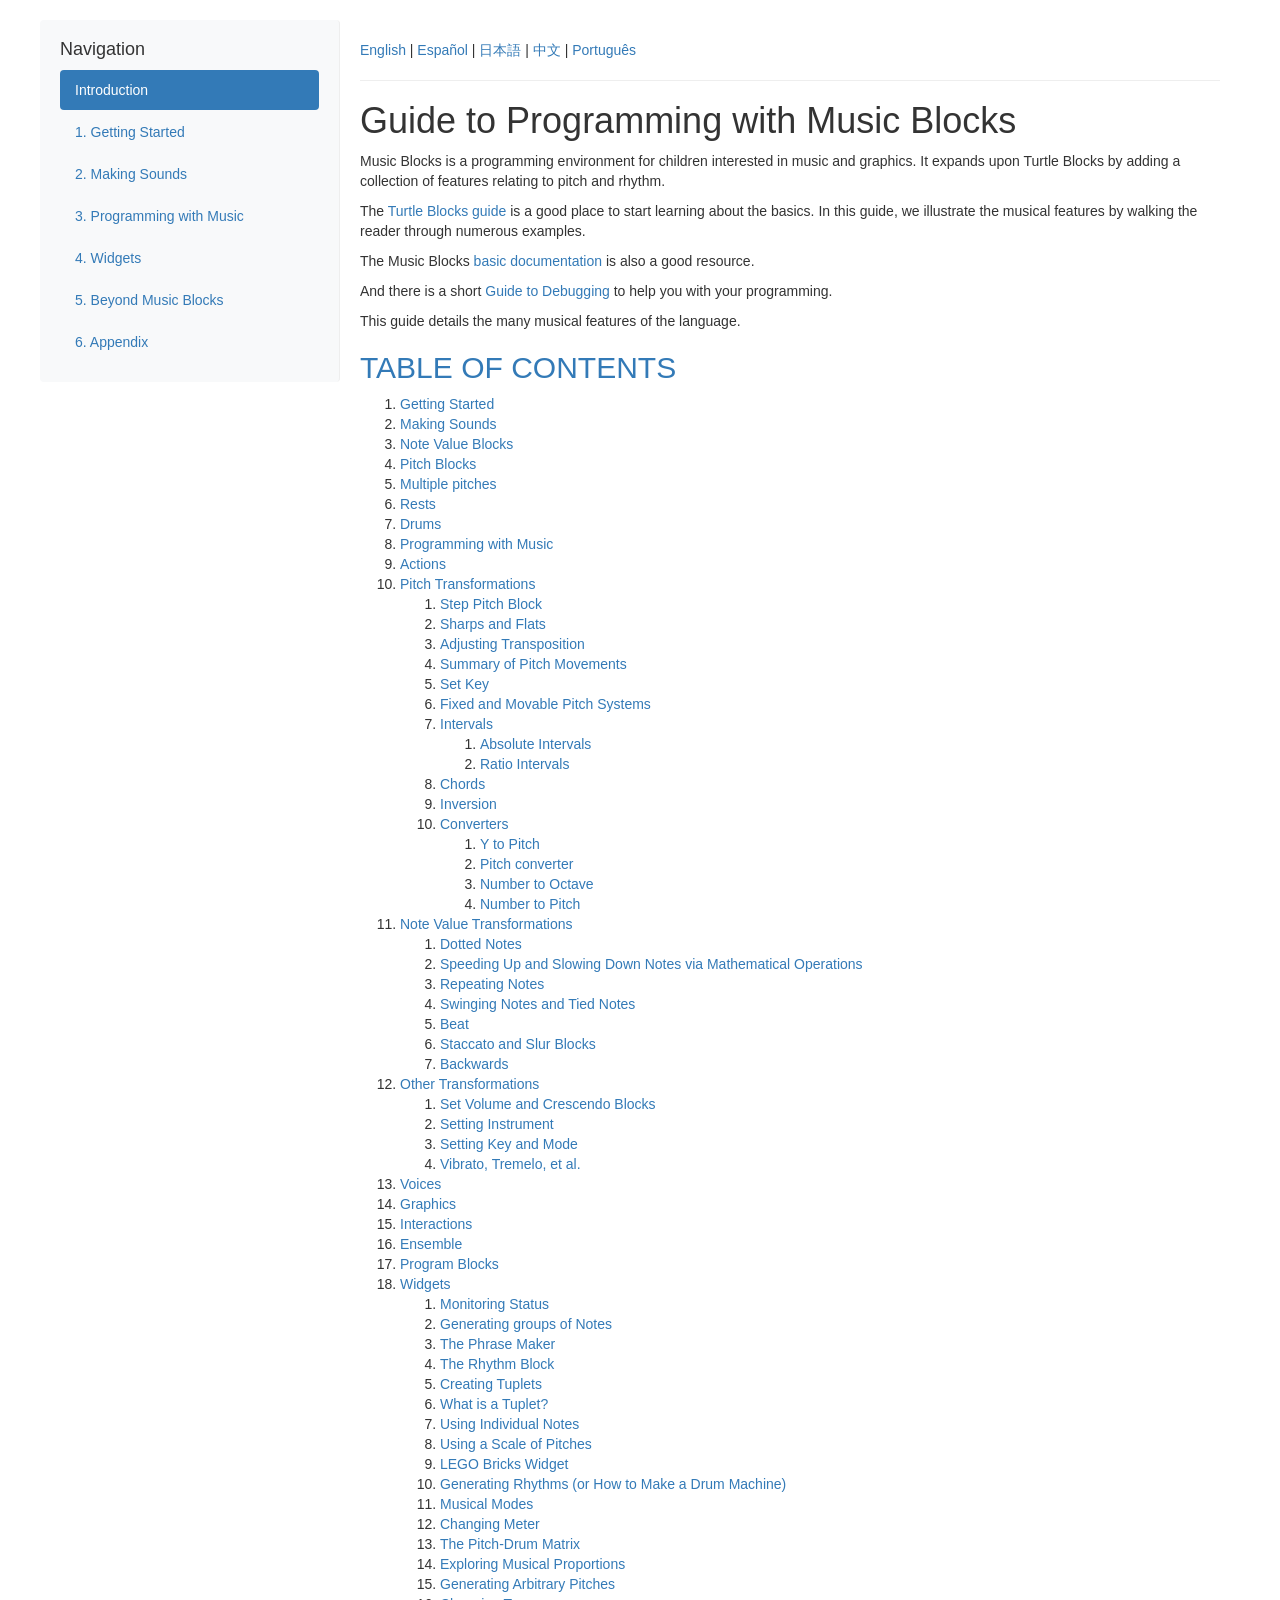
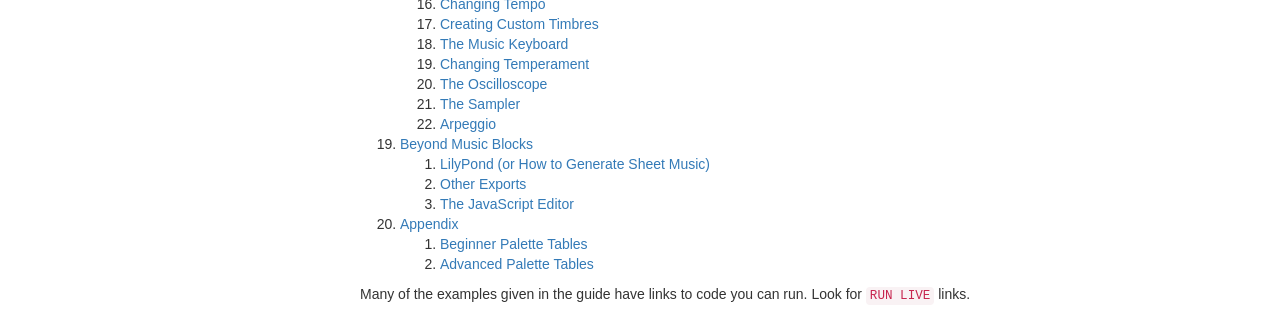
<file: Docs/guide/index.html>
<!DOCTYPE html>
<html lang="en">
<head>
    <meta charset="utf-8" />
    <meta name="viewport" content="width=device-width, initial-scale=1">
    <title>Music Blocks Guide - Introduction</title>
    <link rel="stylesheet" href="https://maxcdn.bootstrapcdn.com/bootstrap/3.3.6/css/bootstrap.min.css" integrity="sha384-1q8mTJOASx8j1Au+a5WDVnPi2lkFfwwEAa8hDDdjZlpLegxhjVME1fgjWPGmkzs7" crossorigin="anonymous"/>
    <style>
        body { padding-top: 20px; }
        .sidebar { background-color: #f8f9fa; padding: 20px; border-radius: 4px; border-right: 1px solid #eee; }
        .content { padding: 20px; }
        img { max-width: 100%; height: auto; display: block; margin: 10px 0; }
        pre { background-color: #f8f8f8; padding: 10px; border: 1px solid #ccc; white-space: pre-wrap; }
        table { border-collapse: collapse; width: 100%; margin-bottom: 20px; }
        th, td { border: 1px solid #ddd; padding: 8px; }
        th { background-color: #f2f2f2; text-align: left; }
    </style>
</head>
<body>
    <div class="container-fluid" style="max-width: 1200px;">
        <div class="row">
            <div class="col-md-3 sidebar">
                <h4 style="margin-top: 0;">Navigation</h4>
                <ul class="nav nav-pills nav-stacked" style="position: sticky; top: 20px;">
<li class="active"><a href="index.html">Introduction</a></li>
<li><a href="01-getting-started.html">1. Getting Started</a></li>
<li><a href="02-making-sounds.html">2. Making Sounds</a></li>
<li><a href="03-programming-with-music.html">3. Programming with Music</a></li>
<li><a href="04-widgets.html">4. Widgets</a></li>
<li><a href="05-beyond-music-blocks.html">5. Beyond Music Blocks</a></li>
<li><a href="06-appendix.html">6. Appendix</a></li>
</ul>
            </div>
            <div class="col-md-9 content">
                <p>
                  <a href="../guide/index.html">English</a> |
                  <a href="../guide-es/index.html">Español</a> |
                  <a href="../guide-ja/index.html">日本語</a> |
                  <a href="../guide-zhCN/index.html">中文</a> |
                  <a href="../guide-pt/index.html">Português</a>
                </p>
                <hr>
                <h1>Guide to Programming with Music Blocks</h1>
<p>Music Blocks is a programming environment for children interested in
music and graphics. It expands upon Turtle Blocks by adding a
collection of features relating to pitch and rhythm.</p>
<p>The <a href="https://github.com/sugarlabs/turtleblocksjs/blob/master/guide/README.md">Turtle Blocks
guide</a>
is a good place to start learning about the basics. In this guide, we
illustrate the musical features by walking the reader through numerous
examples.</p>
<p>The Music Blocks <a href="../documentation/README.md">basic documentation</a> is
also a good resource.</p>
<p>And there is a short <a href="../Debugging.md">Guide to Debugging</a> to help you
with your programming.</p>
<p>This guide details the many musical features of the language.</p>
<h2><a name="TOC">TABLE OF CONTENTS</a></h2>
<ol>
<li><a href="#1-getting-started">Getting Started</a></li>
<li><a href="#2-making-sounds">Making Sounds</a></li>
<li><a href="#21-note-value-blocks">Note Value Blocks</a></li>
<li><a href="#22-pitch-blocks">Pitch Blocks</a></li>
<li><a href="#23-multiple-pitches">Multiple pitches</a></li>
<li><a href="#24-rests">Rests</a></li>
<li><a href="#25-drums">Drums</a></li>
<li><a href="#3-programming-with-music">Programming with Music</a></li>
<li><a href="#31-actions">Actions</a></li>
<li><a href="#32-pitch-transformations">Pitch Transformations</a><ol>
<li><a href="#321-step-pitch-block">Step Pitch Block</a></li>
<li><a href="#322-sharps-and-flats">Sharps and Flats</a></li>
<li><a href="#323-adjusting-transposition">Adjusting Transposition</a></li>
<li><a href="#324-summary-of-pitch-movements">Summary of Pitch Movements</a></li>
<li><a href="#325-set-key">Set Key</a></li>
<li><a href="#326-fixed-and-movable-pitch-systems">Fixed and Movable Pitch Systems</a></li>
<li><a href="#327-intervals">Intervals</a><ol>
<li><a href="#3271-absolute-intervals">Absolute Intervals</a></li>
<li><a href="#3272-ratio-intervals">Ratio Intervals</a></li>
</ol>
</li>
<li><a href="#328-chords">Chords</a></li>
<li><a href="#329-inversion">Inversion</a></li>
<li><a href="#3210-converters">Converters</a><ol>
<li><a href="#32101-y-to-pitch">Y to Pitch</a></li>
<li><a href="#32102-pitch-converter">Pitch converter</a></li>
<li><a href="#32103-number-to-octave">Number to Octave</a></li>
<li><a href="#32104-number-to-pitch">Number to Pitch</a></li>
</ol>
</li>
</ol>
</li>
<li><a href="#33-note-value-transformations">Note Value Transformations</a><ol>
<li><a href="#331-dotted-notes">Dotted Notes</a></li>
<li><a href="#332-speeding-up-and-slowing-down-notes-via-mathematical-operations">Speeding Up and Slowing Down Notes via Mathematical Operations</a></li>
<li><a href="#333-repeating-notes">Repeating Notes</a></li>
<li><a href="#334-swinging-notes-and-tied-notes">Swinging Notes and Tied Notes</a></li>
<li><a href="#335-beat">Beat</a></li>
<li><a href="#336-staccato-and-slur">Staccato and Slur Blocks</a></li>
<li><a href="#337-backwards">Backwards</a></li>
</ol>
</li>
<li><a href="#34-other-transformations">Other Transformations</a><ol>
<li><a href="#341-set-volume-and-crescendo">Set Volume and Crescendo Blocks</a></li>
<li><a href="#342-setting-instrument">Setting Instrument</a></li>
<li><a href="#343-setting-key-and-mode">Setting Key and Mode</a></li>
<li><a href="#344-vibrato-tremelo-et-al">Vibrato, Tremelo, et al.</a></li>
</ol>
</li>
<li><a href="#35-voices">Voices</a></li>
<li><a href="#36-adding-graphics">Graphics</a></li>
<li><a href="#37-interactions">Interactions</a></li>
<li><a href="#38-ensemble">Ensemble</a></li>
<li><a href="#39-program-blocks">Program Blocks</a></li>
<li><a href="#4-widgets">Widgets</a><ol>
<li><a href="#41-monitoring-status">Monitoring Status</a></li>
<li><a href="#42-generating-chunks-of-notes">Generating groups of Notes</a></li>
<li><a href="#421-the-phrase-maker">The Phrase Maker</a></li>
<li><a href="#422-the-rhythm-block">The Rhythm Block</a> </li>
<li><a href="#423-creating-tuplets">Creating Tuplets</a></li>
<li><a href="#424-what-is-a-tuplet">What is a Tuplet?</a></li>
<li><a href="#425-using-individual-notes">Using Individual Notes</a></li>
<li><a href="#426-using-a-scale-of-pitches">Using a Scale of Pitches</a></li>
<li><a href="#427-lego-bricks-widget">LEGO Bricks Widget</a></li>
<li><a href="#43-generating-rhythms">Generating Rhythms (or How to Make a Drum Machine)</a></li>
<li><a href="#44-musical-modes">Musical Modes</a></li>
<li><a href="#45-meters">Changing Meter</a></li>
<li><a href="#46-the-pitch-drum-matrix">The Pitch-Drum Matrix</a></li>
<li><a href="#47-exploring-musical-proportions">Exploring Musical Proportions</a></li>
<li><a href="#48-generating-arbitrary-pitches">Generating Arbitrary Pitches</a></li>
<li><a href="#49-changing-tempo">Changing Tempo</a></li>
<li><a href="#410-custom-timbres">Creating Custom Timbres</a></li>
<li><a href="#411-the-music-keyboard">The Music Keyboard</a></li>
<li><a href="#412-changing-temperament">Changing Temperament</a></li>
<li><a href="#413-the-oscilloscope">The Oscilloscope</a></li>
<li><a href="#414-the-sampler">The Sampler</a></li>
<li><a href="#415-arpeggio">Arpeggio</a></li>
</ol>
</li>
<li><a href="#5-beyond-music-blocks">Beyond Music Blocks</a><ol>
<li><a href="#51-lilypond">LilyPond (or How to Generate Sheet Music)</a></li>
<li><a href="#52-other-exports">Other Exports</a></li>
<li><a href="#53-the-javascript-editor">The JavaScript Editor</a></li>
</ol>
</li>
<li><a href="#6-appendix">Appendix</a><ol>
<li><a href="#61-beginner-palettes">Beginner Palette Tables</a></li>
<li><a href="#62-advanced-palettes">Advanced Palette Tables</a></li>
</ol>
</li>
</ol>
<p>Many of the examples given in the guide have links to code you can
run. Look for <code>RUN LIVE</code> links.</p>
            </div>
        </div>
    </div>
</body>
</html>
</file>
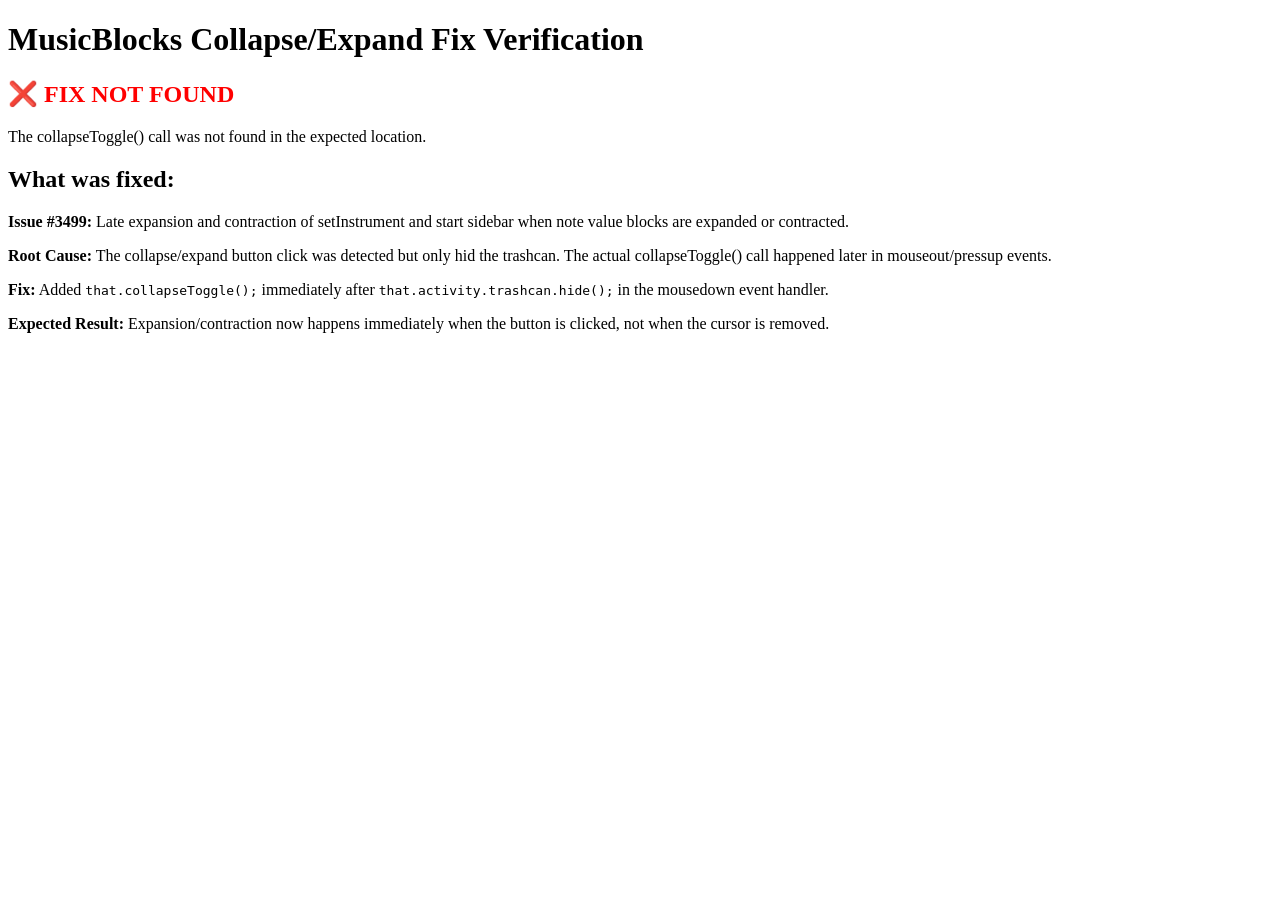
<file: test_fix.html>
<!DOCTYPE html>
<html>
<head>
    <title>Test Collapse/Expand Fix</title>
    <script>
        // Test to verify the fix is in place
        function testFix() {
            // Read the block.js file and check if the fix is present
            fetch('js/block.js')
                .then(response => response.text())
                .then(text => {
                    // Look for the specific line that contains the fix
                    const lines = text.split('\n');
                    let fixFound = false;
                    
                    for (let i = 0; i < lines.length; i++) {
                        if (lines[i].includes('that.collapseToggle();') && 
                            lines[i-1] && lines[i-1].includes('that.activity.trashcan.hide();')) {
                            fixFound = true;
                            console.log('✅ Fix found at line', i + 1);
                            console.log('Line', i, ':', lines[i-1]);
                            console.log('Line', i + 1, ':', lines[i]);
                            break;
                        }
                    }
                    
                    if (fixFound) {
                        document.getElementById('result').innerHTML = 
                            '<h2 style="color: green;">✅ FIX CONFIRMED</h2><p>The collapseToggle() call is now present immediately after trashcan.hide() in the mousedown event handler.</p><p>This should fix the late expansion/contraction issue described in #3499.</p>';
                    } else {
                        document.getElementById('result').innerHTML = 
                            '<h2 style="color: red;">❌ FIX NOT FOUND</h2><p>The collapseToggle() call was not found in the expected location.</p>';
                    }
                })
                .catch(error => {
                    console.error('Error:', error);
                    document.getElementById('result').innerHTML = 
                        '<h2 style="color: orange;">⚠️ ERROR</h2><p>Could not verify the fix: ' + error.message + '</p>';
                });
        }
    </script>
</head>
<body onload="testFix()">
    <h1>MusicBlocks Collapse/Expand Fix Verification</h1>
    <div id="result">Loading...</div>
    
    <h2>What was fixed:</h2>
    <p><strong>Issue #3499:</strong> Late expansion and contraction of setInstrument and start sidebar when note value blocks are expanded or contracted.</p>
    
    <p><strong>Root Cause:</strong> The collapse/expand button click was detected but only hid the trashcan. The actual collapseToggle() call happened later in mouseout/pressup events.</p>
    
    <p><strong>Fix:</strong> Added <code>that.collapseToggle();</code> immediately after <code>that.activity.trashcan.hide();</code> in the mousedown event handler.</p>
    
    <p><strong>Expected Result:</strong> Expansion/contraction now happens immediately when the button is clicked, not when the cursor is removed.</p>
</body>
</html>
</file>
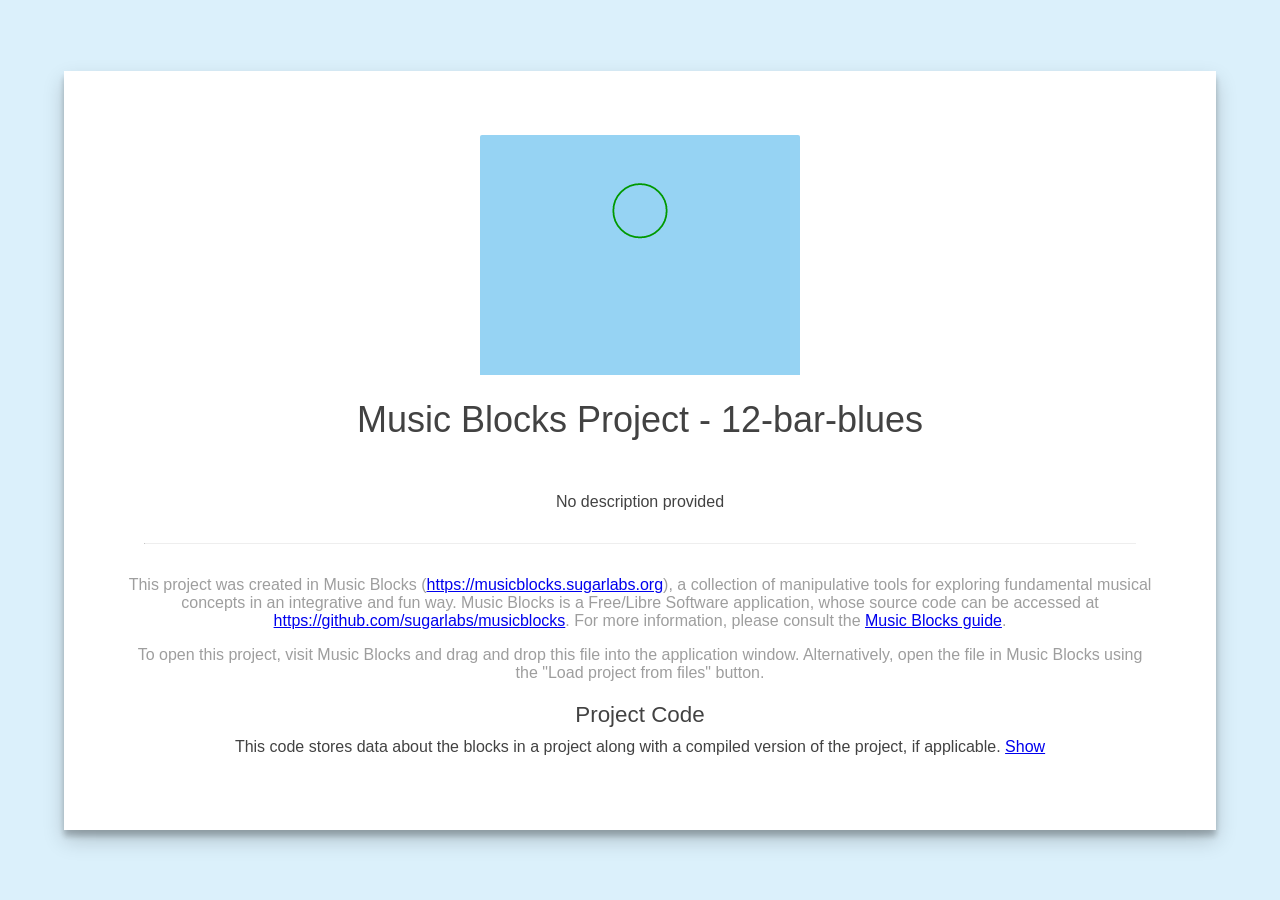
<file: examples/12-bar-blues.html>
<!DOCTYPE html><html lang="en"><head> <meta charset="utf-8"> <meta http-equiv="X-UA-Compatible" content="IE=edge"> <meta name="description" content="No description provided"> <meta name="viewport" content="width=device-width, initial-scale=1.0, minimum-scale=1.0"> <title>12-bar-blues</title> <meta property="og:site_name" content="Music Blocks"/> <meta property="og:type" content="website"/> <meta property="og:title" content="Music Blocks Project- 12-bar-blues"/> <meta property="og:description" content="No description provided"/> <style>body{background-color: #dbf0fb;}#main{background-color: white; padding: 5%; position: fixed; width: 80vw; height: max-content; margin: auto; top: 0; left: 0; bottom: 0; right: 0; display: flex; flex-direction: column; justify-content: center; text-align: center; color: #424242; box-shadow: 0 10px 20px rgba(0,0,0,0.19), 0 6px 6px rgba(0,0,0,0.23); font-family: "Roboto", "Helvetica","Arial",sans-serif;}h3{font-weight: 400; font-size: 36px; margin-top: 10px;}hr{border-top: 0px solid #ccc; margin: 1em;}.btn{border: solid; border-color: #96D3F3; padding: 5px 10px; line-height: 50px; color: #0a3e58;}.btn:hover{transition: 0.4s; -webkit-transition: 0.3s; -moz-transition: 0.3s; background-color: #96D3F3;}.code{word-break: break-all; height: 15vh; background: #f6f8fa; color: #494949; text-align: justify; margin-right: 10vw; margin-left: 10vw; padding: 16px; overflow: auto; line-height: 1.45; background-color: #f6f8fa; border-radius: 3px; font-family: "SFMono-Regular",Consolas,"Liberation Mono",Menlo,Courier,monospace;}.image{border-radius: 2px 2px 0 0; position: relative; background-color: #96D3F3;}.image-div{margin-bottom: 10px;}.moreinfo-div{margin-top: 20px;}h4{font-weight: 500; font-size: 1.4em; margin-top: 10px; margin-bottom: 10px;}.tbcode{margin-bottom: 10px;}</style></head><body> <div id="main"> <div class="image-div"><img class="image" id="project-image" src="[data-uri]"></div><h3 id="title">Music Blocks Project - 12-bar-blues</h3> <p>No description provided</p><hr> <div> <div style="color: #9E9E9E"><p>This project was created in Music Blocks (<a href="https://musicblocks.sugarlabs.org" target="_blank" rel="noopener noreferrer">https://musicblocks.sugarlabs.org</a>), a collection of manipulative tools for exploring fundamental musical concepts in an integrative and fun way. Music Blocks is a Free/Libre Software application, whose source code can be accessed at <a href="https://github.com/sugarlabs/musicblocks" target="_blank" rel="noopener noreferrer">https://github.com/sugarlabs/musicblocks</a>. For more information, please consult the <a href="https://github.com/sugarlabs/musicblocks/tree/master/guide/README.md" target="_blank" rel="noopener noreferrer">Music Blocks guide</a>.</p><p>To open this project, visit Music Blocks and drag and drop this file into the application window. Alternatively, open the file in Music Blocks using the "Load project from files" button.</p></div><div class="moreinfo-div"> <div class="tbcode"><h4>Project Code</h4>This code stores data about the blocks in a project along with a compiled version of the project, if applicable.   <a href="javascript:toggle();" id="showhide">Show</a></div> <div class="code">[[0,["start",{"collapsed":false,"xcor":-100.00000000000001,"ycor":-2.4492935982947064e-14,"heading":0,"color":40,"shade":50,"pensize":5,"grey":100}],160,80,[null,391,null]],[1,["action",{"collapsed":false}],880,80,[null,2,351,null]],[2,["text",{"value":"Bass Line"}],974.5,89,[1]],[3,["newnote",{}],907,246.5,[63,200,199,198]],[4,["number",{"value":4}],1088.72119140625,278,[200]],[5,["pitch",{}],920.5,309.5,[199,6,7,null]],[6,["solfege",{"value":"re"}],994,309.5,[5]],[7,["number",{"value":3}],994,341,[5]],[8,["newnote",{}],907,404,[198,204,203,202]],[9,["number",{"value":4}],1088.72119140625,435.5,[204]],[10,["pitch",{}],920.5,467,[203,11,12,null]],[11,["solfege",{"value":"re"}],994,467,[10]],[12,["number",{"value":3}],994,498.5,[10]],[13,["newnote",{}],907,561.5,[202,208,207,206]],[14,["number",{"value":4}],1088.72119140625,593,[208]],[15,["pitch",{}],920.5,624.5,[207,16,17,null]],[16,["solfege",{"value":"re"}],994,624.5,[15]],[17,["number",{"value":3}],994,656,[15]],[18,["newnote",{}],907,719,[206,212,211,210]],[19,["number",{"value":4}],1088.72119140625,750.5,[212]],[20,["pitch",{}],920.5,782,[211,21,22,null]],[21,["solfege",{"value":"re"}],994,782,[20]],[22,["number",{"value":3}],994,813.5,[20]],[23,["newnote",{}],907,876.5,[210,216,215,214]],[24,["number",{"value":4}],1088.72119140625,908,[216]],[25,["pitch",{}],920.5,939.5,[215,26,27,null]],[26,["solfege",{"value":"sol"}],994,939.5,[25]],[27,["number",{"value":3}],994,971,[25]],[28,["newnote",{}],907,1034,[214,220,219,218]],[29,["number",{"value":4}],1088.72119140625,1065.5,[220]],[30,["pitch",{}],920.5,1097,[219,31,32,null]],[31,["solfege",{"value":"sol"}],994,1097,[30]],[32,["number",{"value":3}],994,1128.5,[30]],[33,["newnote",{}],907,1191.5,[218,224,223,222]],[34,["number",{"value":4}],1088.72119140625,1223,[224]],[35,["pitch",{}],920.5,1254.5,[223,36,37,null]],[36,["solfege",{"value":"re"}],994,1254.5,[35]],[37,["number",{"value":3}],994,1286,[35]],[38,["newnote",{}],907,1349,[222,228,227,226]],[39,["number",{"value":4}],1088.72119140625,1380.5,[228]],[40,["pitch",{}],920.5,1412,[227,41,42,null]],[41,["solfege",{"value":"re"}],994,1412,[40]],[42,["number",{"value":3}],994,1443.5,[40]],[43,["newnote",{}],907,1506.5,[226,232,231,230]],[44,["number",{"value":4}],1088.72119140625,1538,[232]],[45,["pitch",{}],920.5,1569.5,[231,46,47,null]],[46,["solfege",{"value":"la"}],994,1569.5,[45]],[47,["number",{"value":3}],994,1601,[45]],[48,["newnote",{}],907,1664,[230,236,235,234]],[49,["number",{"value":4}],1088.72119140625,1695.5,[236]],[50,["pitch",{}],920.5,1727,[235,51,52,null]],[51,["solfege",{"value":"sol"}],994,1727,[50]],[52,["number",{"value":3}],994,1758.5,[50]],[53,["newnote",{}],907,1821.5,[234,240,239,238]],[54,["number",{"value":4}],1088.72119140625,1853,[240]],[55,["pitch",{}],920.5,1884.5,[239,56,57,345]],[56,["solfege",{"value":"re"}],994,1884.5,[55]],[57,["number",{"value":3}],994,1916,[55]],[58,["newnote",{}],907,2042,[238,244,243,242]],[59,["number",{"value":4}],1088.72119140625,2073.5,[244]],[60,["pitch",{}],920.5,2105,[243,61,62,348]],[61,["solfege",{"value":"re"}],994,2105,[60]],[62,["number",{"value":3}],994,2136.5,[60]],[63,["duplicatenotes",{}],893.5,215,[366,64,3,246]],[64,["number",{"value":4}],980.5439453125,215,[63]],[65,["nameddo",{"value":"Bass Line"}],187,278,[354,null]],[66,["action",{"collapsed":false}],240,160,[null,67,352,null]],[67,["text",{"value":"GTL-3rd"}],334.5,169,[66]],[68,["newnote",{}],267,232,[128,249,248,247]],[69,["number",{"value":4}],448.72119140625,263.5,[249]],[70,["pitch",{}],280.5,295,[248,71,72,null]],[71,["solfege",{"value":"fa♯"}],354,295,[70]],[72,["number",{"value":4}],354,326.5,[70]],[73,["newnote",{}],267,389.5,[247,253,252,251]],[74,["number",{"value":4}],448.72119140625,421,[253]],[75,["pitch",{}],280.5,452.5,[252,76,77,null]],[76,["solfege",{"value":"fa♯"}],354,452.5,[75]],[77,["number",{"value":4}],354,484,[75]],[78,["newnote",{}],267,547,[251,257,256,255]],[79,["number",{"value":4}],448.72119140625,578.5,[257]],[80,["pitch",{}],280.5,610,[256,81,82,null]],[81,["solfege",{"value":"fa♯"}],354,610,[80]],[82,["number",{"value":4}],354,641.5,[80]],[83,["newnote",{}],267,704.5,[255,261,260,259]],[84,["number",{"value":4}],448.72119140625,736,[261]],[85,["pitch",{}],280.5,767.5,[260,86,87,null]],[86,["solfege",{"value":"fa♯"}],354,767.5,[85]],[87,["number",{"value":4}],354,799,[85]],[88,["newnote",{}],267,862,[259,265,264,263]],[89,["number",{"value":4}],448.72119140625,893.5,[265]],[90,["pitch",{}],280.5,925,[264,91,92,null]],[91,["solfege",{"value":"fa"}],354,925,[90]],[92,["number",{"value":4}],354,956.5,[90]],[93,["newnote",{}],267,1019.5,[263,269,268,267]],[94,["number",{"value":4}],448.72119140625,1051,[269]],[95,["pitch",{}],280.5,1082.5,[268,96,97,null]],[96,["solfege",{"value":"fa"}],354,1082.5,[95]],[97,["number",{"value":4}],354,1114,[95]],[98,["newnote",{}],267,1177,[267,273,272,271]],[99,["number",{"value":4}],448.72119140625,1208.5,[273]],[100,["pitch",{}],280.5,1240,[272,101,102,null]],[101,["solfege",{"value":"fa♯"}],354,1240,[100]],[102,["number",{"value":4}],354,1271.5,[100]],[103,["newnote",{}],267,1334.5,[271,277,276,275]],[104,["number",{"value":4}],448.72119140625,1366,[277]],[105,["pitch",{}],280.5,1397.5,[276,106,107,null]],[106,["solfege",{"value":"fa♯"}],354,1397.5,[105]],[107,["number",{"value":4}],354,1429,[105]],[108,["newnote",{}],267,1492,[275,281,280,279]],[109,["number",{"value":4}],448.72119140625,1523.5,[281]],[110,["pitch",{}],280.5,1555,[280,111,112,null]],[111,["solfege",{"value":"sol"}],354,1555,[110]],[112,["number",{"value":4}],354,1586.5,[110]],[113,["newnote",{}],267,1649.5,[279,285,284,283]],[114,["number",{"value":4}],448.72119140625,1681,[285]],[115,["pitch",{}],280.5,1712.5,[284,116,117,null]],[116,["solfege",{"value":"fa"}],354,1712.5,[115]],[117,["number",{"value":4}],354,1744,[115]],[118,["newnote",{}],267,1807,[283,289,288,287]],[119,["number",{"value":4}],448.72119140625,1838.5,[289]],[120,["pitch",{}],280.5,1870,[288,121,122,null]],[121,["solfege",{"value":"fa♯"}],354,1870,[120]],[122,["number",{"value":4}],354,1901.5,[120]],[123,["newnote",{}],267,1964.5,[287,293,292,291]],[124,["number",{"value":4}],448.72119140625,1996,[293]],[125,["pitch",{}],280.5,2027.5,[292,126,127,null]],[126,["solfege",{"value":"fa♯"}],354,2027.5,[125]],[127,["number",{"value":4}],354,2059,[125]],[128,["duplicatenotes",{}],253.5,200.5,[352,129,68,295]],[129,["number",{"value":4}],340.5439453125,200.5,[128]],[130,["action",{"collapsed":false}],480,160,[null,131,353,null]],[131,["text",{"value":"GTL-7th"}],574.5,169,[130]],[132,["newnote",{}],507,232,[192,298,297,296]],[133,["number",{"value":4}],688.72119140625,263.5,[298]],[134,["pitch",{}],520.5,295,[297,135,136,null]],[135,["solfege",{"value":"do"}],594,295,[134]],[136,["number",{"value":5}],594,326.5,[134]],[137,["newnote",{}],507,389.5,[296,302,301,300]],[138,["number",{"value":4}],688.72119140625,421,[302]],[139,["pitch",{}],520.5,452.5,[301,140,141,null]],[140,["solfege",{"value":"do"}],594,452.5,[139]],[141,["number",{"value":5}],594,484,[139]],[142,["newnote",{}],507,547,[300,306,305,304]],[143,["number",{"value":4}],688.72119140625,578.5,[306]],[144,["pitch",{}],520.5,610,[305,145,146,null]],[145,["solfege",{"value":"do"}],594,610,[144]],[146,["number",{"value":5}],594,641.5,[144]],[147,["newnote",{}],507,704.5,[304,310,309,308]],[148,["number",{"value":4}],688.72119140625,736,[310]],[149,["pitch",{}],520.5,767.5,[309,150,151,null]],[150,["solfege",{"value":"do"}],594,767.5,[149]],[151,["number",{"value":5}],594,799,[149]],[152,["newnote",{}],507,862,[308,314,313,312]],[153,["number",{"value":4}],688.72119140625,893.5,[314]],[154,["pitch",{}],520.5,925,[313,155,156,null]],[155,["solfege",{"value":"ti"}],594,925,[154]],[156,["number",{"value":4}],594,956.5,[154]],[157,["newnote",{}],507,1019.5,[312,318,317,316]],[158,["number",{"value":4}],688.72119140625,1051,[318]],[159,["pitch",{}],520.5,1082.5,[317,160,161,null]],[160,["solfege",{"value":"ti"}],594,1082.5,[159]],[161,["number",{"value":4}],594,1114,[159]],[162,["newnote",{}],507,1177,[316,322,321,320]],[163,["number",{"value":4}],688.72119140625,1208.5,[322]],[164,["pitch",{}],520.5,1240,[321,165,166,null]],[165,["solfege",{"value":"do"}],594,1240,[164]],[166,["number",{"value":5}],594,1271.5,[164]],[167,["newnote",{}],507,1334.5,[320,326,325,324]],[168,["number",{"value":4}],688.72119140625,1366,[326]],[169,["pitch",{}],520.5,1397.5,[325,170,171,null]],[170,["solfege",{"value":"do"}],594,1397.5,[169]],[171,["number",{"value":5}],594,1429,[169]],[172,["newnote",{}],507,1492,[324,330,329,328]],[173,["number",{"value":4}],688.72119140625,1523.5,[330]],[174,["pitch",{}],520.5,1555,[329,175,176,null]],[175,["solfege",{"value":"do♯"}],594,1555,[174]],[176,["number",{"value":5}],594,1586.5,[174]],[177,["newnote",{}],507,1649.5,[328,334,333,332]],[178,["number",{"value":4}],688.72119140625,1681,[334]],[179,["pitch",{}],520.5,1712.5,[333,180,181,null]],[180,["solfege",{"value":"ti"}],594,1712.5,[179]],[181,["number",{"value":4}],594,1744,[179]],[182,["newnote",{}],507,1807,[332,338,337,336]],[183,["number",{"value":4}],688.72119140625,1838.5,[338]],[184,["pitch",{}],520.5,1870,[337,185,186,null]],[185,["solfege",{"value":"do"}],594,1870,[184]],[186,["number",{"value":5}],594,1901.5,[184]],[187,["newnote",{}],507,1964.5,[336,342,341,340]],[188,["number",{"value":4}],688.72119140625,1996,[342]],[189,["pitch",{}],520.5,2027.5,[341,190,191,null]],[190,["solfege",{"value":"do"}],594,2027.5,[189]],[191,["number",{"value":5}],594,2059,[189]],[192,["duplicatenotes",{}],493.5,200.5,[353,193,132,344]],[193,["number",{"value":4}],580.5439453125,200.5,[192]],[194,["nameddo",{"value":"GTL-3rd"}],667,341,[380,null]],[195,["nameddo",{"value":"GTL-7th"}],427,341,[383,null]],[196,["start",{"collapsed":false,"xcor":100,"ycor":0,"heading":0,"color":50,"shade":50,"pensize":5,"grey":100}],400,80,[null,389,null]],[197,["start",{"collapsed":false,"xcor":0,"ycor":0,"heading":0,"color":60,"shade":50,"pensize":5,"grey":100}],640,80,[null,396,null]],[198,["hidden",{}],907,404,[3,8]],[199,["vspace",{}],920.5,278,[3,5]],[200,["divide",{}],1003.22119140625,246.5,[3,201,4]],[201,["number",{"value":1}],1088.72119140625,246.5,[200]],[202,["hidden",{}],907,561.5,[8,13]],[203,["vspace",{}],920.5,435.5,[8,10]],[204,["divide",{}],1003.22119140625,404,[8,205,9]],[205,["number",{"value":1}],1088.72119140625,404,[204]],[206,["hidden",{}],907,719,[13,18]],[207,["vspace",{}],920.5,593,[13,15]],[208,["divide",{}],1003.22119140625,561.5,[13,209,14]],[209,["number",{"value":1}],1088.72119140625,561.5,[208]],[210,["hidden",{}],907,876.5,[18,23]],[211,["vspace",{}],920.5,750.5,[18,20]],[212,["divide",{}],1003.22119140625,719,[18,213,19]],[213,["number",{"value":1}],1088.72119140625,719,[212]],[214,["hidden",{}],907,1034,[23,28]],[215,["vspace",{}],920.5,908,[23,25]],[216,["divide",{}],1003.22119140625,876.5,[23,217,24]],[217,["number",{"value":1}],1088.72119140625,876.5,[216]],[218,["hidden",{}],907,1191.5,[28,33]],[219,["vspace",{}],920.5,1065.5,[28,30]],[220,["divide",{}],1003.22119140625,1034,[28,221,29]],[221,["number",{"value":1}],1088.72119140625,1034,[220]],[222,["hidden",{}],907,1349,[33,38]],[223,["vspace",{}],920.5,1223,[33,35]],[224,["divide",{}],1003.22119140625,1191.5,[33,225,34]],[225,["number",{"value":1}],1088.72119140625,1191.5,[224]],[226,["hidden",{}],907,1506.5,[38,43]],[227,["vspace",{}],920.5,1380.5,[38,40]],[228,["divide",{}],1003.22119140625,1349,[38,229,39]],[229,["number",{"value":1}],1088.72119140625,1349,[228]],[230,["hidden",{}],907,1664,[43,48]],[231,["vspace",{}],920.5,1538,[43,45]],[232,["divide",{}],1003.22119140625,1506.5,[43,233,44]],[233,["number",{"value":1}],1088.72119140625,1506.5,[232]],[234,["hidden",{}],907,1821.5,[48,53]],[235,["vspace",{}],920.5,1695.5,[48,50]],[236,["divide",{}],1003.22119140625,1664,[48,237,49]],[237,["number",{"value":1}],1088.72119140625,1664,[236]],[238,["hidden",{}],907,2042,[53,58]],[239,["vspace",{}],920.5,1853,[53,55]],[240,["divide",{}],1003.22119140625,1821.5,[53,241,54]],[241,["number",{"value":1}],1088.72119140625,1821.5,[240]],[242,["hidden",{}],907,2262.5,[58,null]],[243,["vspace",{}],920.5,2073.5,[58,60]],[244,["divide",{}],1003.22119140625,2042,[58,245,59]],[245,["number",{"value":1}],1088.72119140625,2042,[244]],[246,["hidden",{}],893.5,2294,[63,null]],[247,["hidden",{}],267,389.5,[68,73]],[248,["vspace",{}],280.5,263.5,[68,70]],[249,["divide",{}],363.22119140625,232,[68,250,69]],[250,["number",{"value":1}],448.72119140625,232,[249]],[251,["hidden",{}],267,547,[73,78]],[252,["vspace",{}],280.5,421,[73,75]],[253,["divide",{}],363.22119140625,389.5,[73,254,74]],[254,["number",{"value":1}],448.72119140625,389.5,[253]],[255,["hidden",{}],267,704.5,[78,83]],[256,["vspace",{}],280.5,578.5,[78,80]],[257,["divide",{}],363.22119140625,547,[78,258,79]],[258,["number",{"value":1}],448.72119140625,547,[257]],[259,["hidden",{}],267,862,[83,88]],[260,["vspace",{}],280.5,736,[83,85]],[261,["divide",{}],363.22119140625,704.5,[83,262,84]],[262,["number",{"value":1}],448.72119140625,704.5,[261]],[263,["hidden",{}],267,1019.5,[88,93]],[264,["vspace",{}],280.5,893.5,[88,90]],[265,["divide",{}],363.22119140625,862,[88,266,89]],[266,["number",{"value":1}],448.72119140625,862,[265]],[267,["hidden",{}],267,1177,[93,98]],[268,["vspace",{}],280.5,1051,[93,95]],[269,["divide",{}],363.22119140625,1019.5,[93,270,94]],[270,["number",{"value":1}],448.72119140625,1019.5,[269]],[271,["hidden",{}],267,1334.5,[98,103]],[272,["vspace",{}],280.5,1208.5,[98,100]],[273,["divide",{}],363.22119140625,1177,[98,274,99]],[274,["number",{"value":1}],448.72119140625,1177,[273]],[275,["hidden",{}],267,1492,[103,108]],[276,["vspace",{}],280.5,1366,[103,105]],[277,["divide",{}],363.22119140625,1334.5,[103,278,104]],[278,["number",{"value":1}],448.72119140625,1334.5,[277]],[279,["hidden",{}],267,1649.5,[108,113]],[280,["vspace",{}],280.5,1523.5,[108,110]],[281,["divide",{}],363.22119140625,1492,[108,282,109]],[282,["number",{"value":1}],448.72119140625,1492,[281]],[283,["hidden",{}],267,1807,[113,118]],[284,["vspace",{}],280.5,1681,[113,115]],[285,["divide",{}],363.22119140625,1649.5,[113,286,114]],[286,["number",{"value":1}],448.72119140625,1649.5,[285]],[287,["hidden",{}],267,1964.5,[118,123]],[288,["vspace",{}],280.5,1838.5,[118,120]],[289,["divide",{}],363.22119140625,1807,[118,290,119]],[290,["number",{"value":1}],448.72119140625,1807,[289]],[291,["hidden",{}],267,2122,[123,null]],[292,["vspace",{}],280.5,1996,[123,125]],[293,["divide",{}],363.22119140625,1964.5,[123,294,124]],[294,["number",{"value":1}],448.72119140625,1964.5,[293]],[295,["hidden",{}],253.5,2153.5,[128,null]],[296,["hidden",{}],507,389.5,[132,137]],[297,["vspace",{}],520.5,263.5,[132,134]],[298,["divide",{}],603.22119140625,232,[132,299,133]],[299,["number",{"value":1}],688.72119140625,232,[298]],[300,["hidden",{}],507,547,[137,142]],[301,["vspace",{}],520.5,421,[137,139]],[302,["divide",{}],603.22119140625,389.5,[137,303,138]],[303,["number",{"value":1}],688.72119140625,389.5,[302]],[304,["hidden",{}],507,704.5,[142,147]],[305,["vspace",{}],520.5,578.5,[142,144]],[306,["divide",{}],603.22119140625,547,[142,307,143]],[307,["number",{"value":1}],688.72119140625,547,[306]],[308,["hidden",{}],507,862,[147,152]],[309,["vspace",{}],520.5,736,[147,149]],[310,["divide",{}],603.22119140625,704.5,[147,311,148]],[311,["number",{"value":1}],688.72119140625,704.5,[310]],[312,["hidden",{}],507,1019.5,[152,157]],[313,["vspace",{}],520.5,893.5,[152,154]],[314,["divide",{}],603.22119140625,862,[152,315,153]],[315,["number",{"value":1}],688.72119140625,862,[314]],[316,["hidden",{}],507,1177,[157,162]],[317,["vspace",{}],520.5,1051,[157,159]],[318,["divide",{}],603.22119140625,1019.5,[157,319,158]],[319,["number",{"value":1}],688.72119140625,1019.5,[318]],[320,["hidden",{}],507,1334.5,[162,167]],[321,["vspace",{}],520.5,1208.5,[162,164]],[322,["divide",{}],603.22119140625,1177,[162,323,163]],[323,["number",{"value":1}],688.72119140625,1177,[322]],[324,["hidden",{}],507,1492,[167,172]],[325,["vspace",{}],520.5,1366,[167,169]],[326,["divide",{}],603.22119140625,1334.5,[167,327,168]],[327,["number",{"value":1}],688.72119140625,1334.5,[326]],[328,["hidden",{}],507,1649.5,[172,177]],[329,["vspace",{}],520.5,1523.5,[172,174]],[330,["divide",{}],603.22119140625,1492,[172,331,173]],[331,["number",{"value":1}],688.72119140625,1492,[330]],[332,["hidden",{}],507,1807,[177,182]],[333,["vspace",{}],520.5,1681,[177,179]],[334,["divide",{}],603.22119140625,1649.5,[177,335,178]],[335,["number",{"value":1}],688.72119140625,1649.5,[334]],[336,["hidden",{}],507,1964.5,[182,187]],[337,["vspace",{}],520.5,1838.5,[182,184]],[338,["divide",{}],603.22119140625,1807,[182,339,183]],[339,["number",{"value":1}],688.72119140625,1807,[338]],[340,["hidden",{}],507,2122,[187,null]],[341,["vspace",{}],520.5,1996,[187,189]],[342,["divide",{}],603.22119140625,1964.5,[187,343,188]],[343,["number",{"value":1}],688.72119140625,1964.5,[342]],[344,["hidden",{}],493.5,2153.5,[192,null]],[345,["arc",{}],920.5,1947.5,[55,346,347,null]],[346,["number",{"value":90}],994,1947.5,[345]],[347,["number",{"value":100}],994,1979,[345]],[348,["arc",{}],920.5,2168,[60,349,350,null]],[349,["number",{"value":90}],994,2168,[348]],[350,["number",{"value":100}],994,2199.5,[348]],[351,["hidden",{}],893.5,120.5,[1,357]],[352,["hidden",{}],253.5,200.5,[66,128]],[353,["hidden",{}],493.5,200.5,[130,192]],[354,["settimbre",{}],173.5,246.5,[395,355,65,356]],[355,["voicename",{"value":"tuba"}],266.35205078125,246.5,[354]],[356,["hidden",{}],173.5,341,[354,null]],[357,["onbeatdo",{}],893.5,120.5,[351,358,359,366]],[358,["number",{"value":1}],972.04638671875,120.5,[357]],[359,["text",{"value":"action"}],972.04638671875,152,[357]],[360,["action",{"collapsed":false}],720,160,[null,361,362,null]],[361,["text",{"value":"action"}],814.5,169,[360]],[362,["hidden",{}],733.5,200.5,[360,363]],[363,["setsynthvolume",{}],733.5,200.5,[362,364,365,null]],[364,["voicename",{"value":"tuba"}],874.55126953125,200.5,[363]],[365,["number",{"value":100}],874.55126953125,232,[363]],[366,["offbeatdo",{}],893.5,183.5,[357,367,63]],[367,["text",{"value":"action1"}],1009.3046875,183.5,[366]],[368,["action",{"collapsed":false}],960,160,[null,369,370,null]],[369,["text",{"value":"action1"}],1054.5,169,[368]],[370,["hidden",{}],973.5,200.5,[368,371]],[371,["setsynthvolume",{}],973.5,200.5,[370,372,373,null]],[372,["voicename",{"value":"tuba"}],1114.55126953125,200.5,[371]],[373,["number",{"value":50}],1114.55126953125,232,[371]],[374,["settimbre",{}],413.5,246.5,[390,375,383,376]],[375,["voicename",{"value":"saxophone"}],506.35205078125,246.5,[374]],[376,["hidden",{}],413.5,404,[374,null]],[377,["settimbre",{}],653.5,246.5,[400,378,380,379]],[378,["voicename",{"value":"trumpet"}],746.35205078125,246.5,[377]],[379,["hidden",{}],653.5,404,[377,null]],[380,["setsynthvolume",{}],667,278,[377,381,382,194]],[381,["voicename",{"value":"trumpet"}],808.05126953125,278,[380]],[382,["number",{"value":50}],808.05126953125,309.5,[380]],[383,["setsynthvolume",{}],427,278,[374,384,385,195]],[384,["voicename",{"value":"trumpet"}],568.05126953125,278,[383]],[385,["number",{"value":50}],568.05126953125,309.5,[383]],[386,["setxy",{}],413.5,152,[389,387,388,390]],[387,["number",{"value":100}],487,152,[386]],[388,["number",{"value":0}],487,183.5,[386]],[389,["penup",{}],413.5,120.5,[196,386]],[390,["pendown",{}],413.5,215,[386,374]],[391,["penup",{}],173.5,120.5,[0,392]],[392,["setxy",{}],173.5,152,[391,393,394,395]],[393,["number",{"value":-100}],247,152,[392]],[394,["number",{"value":0}],247,183.5,[392]],[395,["pendown",{}],173.5,215,[392,354]],[396,["penup",{}],653.5,120.5,[197,397]],[397,["setxy",{}],653.5,152,[396,398,399,400]],[398,["number",{"value":0}],727,152,[397]],[399,["number",{"value":0}],727,183.5,[397]],[400,["pendown",{}],653.5,215,[397,377]],[401,4,[0,"penup"]],[402,4,[0,"setxy",-100,0]],[403,4,[0,"pendown"]],[404,4,[0,"setsynthvolume","tuba",100]],[405,4,[0,"notes","D3",0.6666666666666666,"tuba",{"doVibrato":false,"doDistortion":false,"doTremolo":false,"doPhaser":false,"doChorus":false,"doPartials":true,"doPortamento":true,"doNeighbor":false,"vibratoIntensity":0,"vibratoFrequency":0,"distortionAmount":0,"tremoloFrequency":0,"tremoloDepth":0,"rate":0,"octaves":0,"baseFrequency":0,"chorusRate":0,"delayTime":0,"chorusDepth":0,"partials":[1],"portamento":0,"neighborArgNote1":[],"neighborArgNote2":[],"neighborArgBeat":0,"neighborArgCurrentBeat":0},null]],[406,4,[0,"setsynthvolume","tuba",50]],[407,4,[0.6666666666666666,"notes","D3",0.6666666666666666,"tuba",{"doVibrato":false,"doDistortion":false,"doTremolo":false,"doPhaser":false,"doChorus":false,"doPartials":true,"doPortamento":true,"doNeighbor":false,"vibratoIntensity":0,"vibratoFrequency":0,"distortionAmount":0,"tremoloFrequency":0,"tremoloDepth":0,"rate":0,"octaves":0,"baseFrequency":0,"chorusRate":0,"delayTime":0,"chorusDepth":0,"partials":[1],"portamento":0,"neighborArgNote1":[],"neighborArgNote2":[],"neighborArgBeat":0,"neighborArgCurrentBeat":0},null]],[408,4,[0.6666666666666666,"setsynthvolume","tuba",50]],[409,4,[1.3333333333333333,"notes","D3",0.6666666666666666,"tuba",{"doVibrato":false,"doDistortion":false,"doTremolo":false,"doPhaser":false,"doChorus":false,"doPartials":true,"doPortamento":true,"doNeighbor":false,"vibratoIntensity":0,"vibratoFrequency":0,"distortionAmount":0,"tremoloFrequency":0,"tremoloDepth":0,"rate":0,"octaves":0,"baseFrequency":0,"chorusRate":0,"delayTime":0,"chorusDepth":0,"partials":[1],"portamento":0,"neighborArgNote1":[],"neighborArgNote2":[],"neighborArgBeat":0,"neighborArgCurrentBeat":0},null]],[410,4,[1.3333333333333333,"setsynthvolume","tuba",50]],[411,4,[2,"notes","D3",0.6666666666666666,"tuba",{"doVibrato":false,"doDistortion":false,"doTremolo":false,"doPhaser":false,"doChorus":false,"doPartials":true,"doPortamento":true,"doNeighbor":false,"vibratoIntensity":0,"vibratoFrequency":0,"distortionAmount":0,"tremoloFrequency":0,"tremoloDepth":0,"rate":0,"octaves":0,"baseFrequency":0,"chorusRate":0,"delayTime":0,"chorusDepth":0,"partials":[1],"portamento":0,"neighborArgNote1":[],"neighborArgNote2":[],"neighborArgBeat":0,"neighborArgCurrentBeat":0},null]],[412,4,[2,"setsynthvolume","tuba",100]],[413,4,[2.6666666666666665,"notes","D3",0.6666666666666666,"tuba",{"doVibrato":false,"doDistortion":false,"doTremolo":false,"doPhaser":false,"doChorus":false,"doPartials":true,"doPortamento":true,"doNeighbor":false,"vibratoIntensity":0,"vibratoFrequency":0,"distortionAmount":0,"tremoloFrequency":0,"tremoloDepth":0,"rate":0,"octaves":0,"baseFrequency":0,"chorusRate":0,"delayTime":0,"chorusDepth":0,"partials":[1],"portamento":0,"neighborArgNote1":[],"neighborArgNote2":[],"neighborArgBeat":0,"neighborArgCurrentBeat":0},null]],[414,4,[2.6666666666666665,"setsynthvolume","tuba",50]],[415,4,[3.333333333333333,"notes","D3",0.6666666666666666,"tuba",{"doVibrato":false,"doDistortion":false,"doTremolo":false,"doPhaser":false,"doChorus":false,"doPartials":true,"doPortamento":true,"doNeighbor":false,"vibratoIntensity":0,"vibratoFrequency":0,"distortionAmount":0,"tremoloFrequency":0,"tremoloDepth":0,"rate":0,"octaves":0,"baseFrequency":0,"chorusRate":0,"delayTime":0,"chorusDepth":0,"partials":[1],"portamento":0,"neighborArgNote1":[],"neighborArgNote2":[],"neighborArgBeat":0,"neighborArgCurrentBeat":0},null]],[416,4,[3.333333333333333,"setsynthvolume","tuba",50]],[417,4,[3.9999999999999996,"notes","D3",0.6666666666666666,"tuba",{"doVibrato":false,"doDistortion":false,"doTremolo":false,"doPhaser":false,"doChorus":false,"doPartials":true,"doPortamento":true,"doNeighbor":false,"vibratoIntensity":0,"vibratoFrequency":0,"distortionAmount":0,"tremoloFrequency":0,"tremoloDepth":0,"rate":0,"octaves":0,"baseFrequency":0,"chorusRate":0,"delayTime":0,"chorusDepth":0,"partials":[1],"portamento":0,"neighborArgNote1":[],"neighborArgNote2":[],"neighborArgBeat":0,"neighborArgCurrentBeat":0},null]],[418,4,[3.9999999999999996,"setsynthvolume","tuba",50]],[419,4,[4.666666666666666,"notes","D3",0.6666666666666666,"tuba",{"doVibrato":false,"doDistortion":false,"doTremolo":false,"doPhaser":false,"doChorus":false,"doPartials":true,"doPortamento":true,"doNeighbor":false,"vibratoIntensity":0,"vibratoFrequency":0,"distortionAmount":0,"tremoloFrequency":0,"tremoloDepth":0,"rate":0,"octaves":0,"baseFrequency":0,"chorusRate":0,"delayTime":0,"chorusDepth":0,"partials":[1],"portamento":0,"neighborArgNote1":[],"neighborArgNote2":[],"neighborArgBeat":0,"neighborArgCurrentBeat":0},null]],[420,4,[4.666666666666666,"setsynthvolume","tuba",100]],[421,4,[5.333333333333333,"notes","D3",0.6666666666666666,"tuba",{"doVibrato":false,"doDistortion":false,"doTremolo":false,"doPhaser":false,"doChorus":false,"doPartials":true,"doPortamento":true,"doNeighbor":false,"vibratoIntensity":0,"vibratoFrequency":0,"distortionAmount":0,"tremoloFrequency":0,"tremoloDepth":0,"rate":0,"octaves":0,"baseFrequency":0,"chorusRate":0,"delayTime":0,"chorusDepth":0,"partials":[1],"portamento":0,"neighborArgNote1":[],"neighborArgNote2":[],"neighborArgBeat":0,"neighborArgCurrentBeat":0},null]],[422,4,[5.333333333333333,"setsynthvolume","tuba",50]],[423,4,[6,"notes","D3",0.6666666666666666,"tuba",{"doVibrato":false,"doDistortion":false,"doTremolo":false,"doPhaser":false,"doChorus":false,"doPartials":true,"doPortamento":true,"doNeighbor":false,"vibratoIntensity":0,"vibratoFrequency":0,"distortionAmount":0,"tremoloFrequency":0,"tremoloDepth":0,"rate":0,"octaves":0,"baseFrequency":0,"chorusRate":0,"delayTime":0,"chorusDepth":0,"partials":[1],"portamento":0,"neighborArgNote1":[],"neighborArgNote2":[],"neighborArgBeat":0,"neighborArgCurrentBeat":0},null]],[424,4,[6,"setsynthvolume","tuba",50]],[425,4,[6.666666666666667,"notes","D3",0.6666666666666666,"tuba",{"doVibrato":false,"doDistortion":false,"doTremolo":false,"doPhaser":false,"doChorus":false,"doPartials":true,"doPortamento":true,"doNeighbor":false,"vibratoIntensity":0,"vibratoFrequency":0,"distortionAmount":0,"tremoloFrequency":0,"tremoloDepth":0,"rate":0,"octaves":0,"baseFrequency":0,"chorusRate":0,"delayTime":0,"chorusDepth":0,"partials":[1],"portamento":0,"neighborArgNote1":[],"neighborArgNote2":[],"neighborArgBeat":0,"neighborArgCurrentBeat":0},null]],[426,4,[6.666666666666667,"setsynthvolume","tuba",50]],[427,4,[7.333333333333334,"notes","D3",0.6666666666666666,"tuba",{"doVibrato":false,"doDistortion":false,"doTremolo":false,"doPhaser":false,"doChorus":false,"doPartials":true,"doPortamento":true,"doNeighbor":false,"vibratoIntensity":0,"vibratoFrequency":0,"distortionAmount":0,"tremoloFrequency":0,"tremoloDepth":0,"rate":0,"octaves":0,"baseFrequency":0,"chorusRate":0,"delayTime":0,"chorusDepth":0,"partials":[1],"portamento":0,"neighborArgNote1":[],"neighborArgNote2":[],"neighborArgBeat":0,"neighborArgCurrentBeat":0},null]],[428,4,[7.333333333333334,"setsynthvolume","tuba",100]],[429,4,[8,"notes","D3",0.6666666666666666,"tuba",{"doVibrato":false,"doDistortion":false,"doTremolo":false,"doPhaser":false,"doChorus":false,"doPartials":true,"doPortamento":true,"doNeighbor":false,"vibratoIntensity":0,"vibratoFrequency":0,"distortionAmount":0,"tremoloFrequency":0,"tremoloDepth":0,"rate":0,"octaves":0,"baseFrequency":0,"chorusRate":0,"delayTime":0,"chorusDepth":0,"partials":[1],"portamento":0,"neighborArgNote1":[],"neighborArgNote2":[],"neighborArgBeat":0,"neighborArgCurrentBeat":0},null]],[430,4,[8,"setsynthvolume","tuba",50]],[431,4,[8.666666666666666,"notes","D3",0.6666666666666666,"tuba",{"doVibrato":false,"doDistortion":false,"doTremolo":false,"doPhaser":false,"doChorus":false,"doPartials":true,"doPortamento":true,"doNeighbor":false,"vibratoIntensity":0,"vibratoFrequency":0,"distortionAmount":0,"tremoloFrequency":0,"tremoloDepth":0,"rate":0,"octaves":0,"baseFrequency":0,"chorusRate":0,"delayTime":0,"chorusDepth":0,"partials":[1],"portamento":0,"neighborArgNote1":[],"neighborArgNote2":[],"neighborArgBeat":0,"neighborArgCurrentBeat":0},null]],[432,4,[8.666666666666666,"setsynthvolume","tuba",50]],[433,4,[9.333333333333332,"notes","D3",0.6666666666666666,"tuba",{"doVibrato":false,"doDistortion":false,"doTremolo":false,"doPhaser":false,"doChorus":false,"doPartials":true,"doPortamento":true,"doNeighbor":false,"vibratoIntensity":0,"vibratoFrequency":0,"distortionAmount":0,"tremoloFrequency":0,"tremoloDepth":0,"rate":0,"octaves":0,"baseFrequency":0,"chorusRate":0,"delayTime":0,"chorusDepth":0,"partials":[1],"portamento":0,"neighborArgNote1":[],"neighborArgNote2":[],"neighborArgBeat":0,"neighborArgCurrentBeat":0},null]],[434,4,[9.333333333333332,"setsynthvolume","tuba",50]],[435,4,[9.999999999999998,"notes","D3",0.6666666666666666,"tuba",{"doVibrato":false,"doDistortion":false,"doTremolo":false,"doPhaser":false,"doChorus":false,"doPartials":true,"doPortamento":true,"doNeighbor":false,"vibratoIntensity":0,"vibratoFrequency":0,"distortionAmount":0,"tremoloFrequency":0,"tremoloDepth":0,"rate":0,"octaves":0,"baseFrequency":0,"chorusRate":0,"delayTime":0,"chorusDepth":0,"partials":[1],"portamento":0,"neighborArgNote1":[],"neighborArgNote2":[],"neighborArgBeat":0,"neighborArgCurrentBeat":0},null]],[436,4,[9.999999999999998,"setsynthvolume","tuba",100]],[437,4,[10.666666666666664,"notes","G3",0.6666666666666666,"tuba",{"doVibrato":false,"doDistortion":false,"doTremolo":false,"doPhaser":false,"doChorus":false,"doPartials":true,"doPortamento":true,"doNeighbor":false,"vibratoIntensity":0,"vibratoFrequency":0,"distortionAmount":0,"tremoloFrequency":0,"tremoloDepth":0,"rate":0,"octaves":0,"baseFrequency":0,"chorusRate":0,"delayTime":0,"chorusDepth":0,"partials":[1],"portamento":0,"neighborArgNote1":[],"neighborArgNote2":[],"neighborArgBeat":0,"neighborArgCurrentBeat":0},null]],[438,4,[10.666666666666664,"setsynthvolume","tuba",50]],[439,4,[11.33333333333333,"notes","G3",0.6666666666666666,"tuba",{"doVibrato":false,"doDistortion":false,"doTremolo":false,"doPhaser":false,"doChorus":false,"doPartials":true,"doPortamento":true,"doNeighbor":false,"vibratoIntensity":0,"vibratoFrequency":0,"distortionAmount":0,"tremoloFrequency":0,"tremoloDepth":0,"rate":0,"octaves":0,"baseFrequency":0,"chorusRate":0,"delayTime":0,"chorusDepth":0,"partials":[1],"portamento":0,"neighborArgNote1":[],"neighborArgNote2":[],"neighborArgBeat":0,"neighborArgCurrentBeat":0},null]],[440,4,[11.33333333333333,"setsynthvolume","tuba",50]],[441,4,[11.999999999999996,"notes","G3",0.6666666666666666,"tuba",{"doVibrato":false,"doDistortion":false,"doTremolo":false,"doPhaser":false,"doChorus":false,"doPartials":true,"doPortamento":true,"doNeighbor":false,"vibratoIntensity":0,"vibratoFrequency":0,"distortionAmount":0,"tremoloFrequency":0,"tremoloDepth":0,"rate":0,"octaves":0,"baseFrequency":0,"chorusRate":0,"delayTime":0,"chorusDepth":0,"partials":[1],"portamento":0,"neighborArgNote1":[],"neighborArgNote2":[],"neighborArgBeat":0,"neighborArgCurrentBeat":0},null]],[442,4,[11.999999999999996,"setsynthvolume","tuba",50]],[443,4,[12.666666666666663,"notes","G3",0.6666666666666666,"tuba",{"doVibrato":false,"doDistortion":false,"doTremolo":false,"doPhaser":false,"doChorus":false,"doPartials":true,"doPortamento":true,"doNeighbor":false,"vibratoIntensity":0,"vibratoFrequency":0,"distortionAmount":0,"tremoloFrequency":0,"tremoloDepth":0,"rate":0,"octaves":0,"baseFrequency":0,"chorusRate":0,"delayTime":0,"chorusDepth":0,"partials":[1],"portamento":0,"neighborArgNote1":[],"neighborArgNote2":[],"neighborArgBeat":0,"neighborArgCurrentBeat":0},null]],[444,4,[12.666666666666663,"setsynthvolume","tuba",100]],[445,4,[13.333333333333329,"notes","G3",0.6666666666666666,"tuba",{"doVibrato":false,"doDistortion":false,"doTremolo":false,"doPhaser":false,"doChorus":false,"doPartials":true,"doPortamento":true,"doNeighbor":false,"vibratoIntensity":0,"vibratoFrequency":0,"distortionAmount":0,"tremoloFrequency":0,"tremoloDepth":0,"rate":0,"octaves":0,"baseFrequency":0,"chorusRate":0,"delayTime":0,"chorusDepth":0,"partials":[1],"portamento":0,"neighborArgNote1":[],"neighborArgNote2":[],"neighborArgBeat":0,"neighborArgCurrentBeat":0},null]],[446,4,[13.333333333333329,"setsynthvolume","tuba",50]],[447,4,[13.999999999999995,"notes","G3",0.6666666666666666,"tuba",{"doVibrato":false,"doDistortion":false,"doTremolo":false,"doPhaser":false,"doChorus":false,"doPartials":true,"doPortamento":true,"doNeighbor":false,"vibratoIntensity":0,"vibratoFrequency":0,"distortionAmount":0,"tremoloFrequency":0,"tremoloDepth":0,"rate":0,"octaves":0,"baseFrequency":0,"chorusRate":0,"delayTime":0,"chorusDepth":0,"partials":[1],"portamento":0,"neighborArgNote1":[],"neighborArgNote2":[],"neighborArgBeat":0,"neighborArgCurrentBeat":0},null]],[448,4,[13.999999999999995,"setsynthvolume","tuba",50]],[449,4,[14.66666666666666,"notes","G3",0.6666666666666666,"tuba",{"doVibrato":false,"doDistortion":false,"doTremolo":false,"doPhaser":false,"doChorus":false,"doPartials":true,"doPortamento":true,"doNeighbor":false,"vibratoIntensity":0,"vibratoFrequency":0,"distortionAmount":0,"tremoloFrequency":0,"tremoloDepth":0,"rate":0,"octaves":0,"baseFrequency":0,"chorusRate":0,"delayTime":0,"chorusDepth":0,"partials":[1],"portamento":0,"neighborArgNote1":[],"neighborArgNote2":[],"neighborArgBeat":0,"neighborArgCurrentBeat":0},null]],[450,4,[14.66666666666666,"setsynthvolume","tuba",50]],[451,4,[15.333333333333327,"notes","G3",0.6666666666666666,"tuba",{"doVibrato":false,"doDistortion":false,"doTremolo":false,"doPhaser":false,"doChorus":false,"doPartials":true,"doPortamento":true,"doNeighbor":false,"vibratoIntensity":0,"vibratoFrequency":0,"distortionAmount":0,"tremoloFrequency":0,"tremoloDepth":0,"rate":0,"octaves":0,"baseFrequency":0,"chorusRate":0,"delayTime":0,"chorusDepth":0,"partials":[1],"portamento":0,"neighborArgNote1":[],"neighborArgNote2":[],"neighborArgBeat":0,"neighborArgCurrentBeat":0},null]],[452,4,[15.333333333333327,"setsynthvolume","tuba",100]],[453,4,[15.999999999999993,"notes","D3",0.6666666666666666,"tuba",{"doVibrato":false,"doDistortion":false,"doTremolo":false,"doPhaser":false,"doChorus":false,"doPartials":true,"doPortamento":true,"doNeighbor":false,"vibratoIntensity":0,"vibratoFrequency":0,"distortionAmount":0,"tremoloFrequency":0,"tremoloDepth":0,"rate":0,"octaves":0,"baseFrequency":0,"chorusRate":0,"delayTime":0,"chorusDepth":0,"partials":[1],"portamento":0,"neighborArgNote1":[],"neighborArgNote2":[],"neighborArgBeat":0,"neighborArgCurrentBeat":0},null]],[454,4,[15.999999999999993,"setsynthvolume","tuba",50]],[455,4,[16.66666666666666,"notes","D3",0.6666666666666666,"tuba",{"doVibrato":false,"doDistortion":false,"doTremolo":false,"doPhaser":false,"doChorus":false,"doPartials":true,"doPortamento":true,"doNeighbor":false,"vibratoIntensity":0,"vibratoFrequency":0,"distortionAmount":0,"tremoloFrequency":0,"tremoloDepth":0,"rate":0,"octaves":0,"baseFrequency":0,"chorusRate":0,"delayTime":0,"chorusDepth":0,"partials":[1],"portamento":0,"neighborArgNote1":[],"neighborArgNote2":[],"neighborArgBeat":0,"neighborArgCurrentBeat":0},null]],[456,4,[16.66666666666666,"setsynthvolume","tuba",50]],[457,4,[17.33333333333333,"notes","D3",0.6666666666666666,"tuba",{"doVibrato":false,"doDistortion":false,"doTremolo":false,"doPhaser":false,"doChorus":false,"doPartials":true,"doPortamento":true,"doNeighbor":false,"vibratoIntensity":0,"vibratoFrequency":0,"distortionAmount":0,"tremoloFrequency":0,"tremoloDepth":0,"rate":0,"octaves":0,"baseFrequency":0,"chorusRate":0,"delayTime":0,"chorusDepth":0,"partials":[1],"portamento":0,"neighborArgNote1":[],"neighborArgNote2":[],"neighborArgBeat":0,"neighborArgCurrentBeat":0},null]],[458,4,[17.33333333333333,"setsynthvolume","tuba",50]],[459,4,[17.999999999999996,"notes","D3",0.6666666666666666,"tuba",{"doVibrato":false,"doDistortion":false,"doTremolo":false,"doPhaser":false,"doChorus":false,"doPartials":true,"doPortamento":true,"doNeighbor":false,"vibratoIntensity":0,"vibratoFrequency":0,"distortionAmount":0,"tremoloFrequency":0,"tremoloDepth":0,"rate":0,"octaves":0,"baseFrequency":0,"chorusRate":0,"delayTime":0,"chorusDepth":0,"partials":[1],"portamento":0,"neighborArgNote1":[],"neighborArgNote2":[],"neighborArgBeat":0,"neighborArgCurrentBeat":0},null]],[460,4,[17.999999999999996,"setsynthvolume","tuba",100]],[461,4,[18.666666666666664,"notes","D3",0.6666666666666666,"tuba",{"doVibrato":false,"doDistortion":false,"doTremolo":false,"doPhaser":false,"doChorus":false,"doPartials":true,"doPortamento":true,"doNeighbor":false,"vibratoIntensity":0,"vibratoFrequency":0,"distortionAmount":0,"tremoloFrequency":0,"tremoloDepth":0,"rate":0,"octaves":0,"baseFrequency":0,"chorusRate":0,"delayTime":0,"chorusDepth":0,"partials":[1],"portamento":0,"neighborArgNote1":[],"neighborArgNote2":[],"neighborArgBeat":0,"neighborArgCurrentBeat":0},null]],[462,4,[18.666666666666664,"setsynthvolume","tuba",50]],[463,4,[19.333333333333332,"notes","D3",0.6666666666666666,"tuba",{"doVibrato":false,"doDistortion":false,"doTremolo":false,"doPhaser":false,"doChorus":false,"doPartials":true,"doPortamento":true,"doNeighbor":false,"vibratoIntensity":0,"vibratoFrequency":0,"distortionAmount":0,"tremoloFrequency":0,"tremoloDepth":0,"rate":0,"octaves":0,"baseFrequency":0,"chorusRate":0,"delayTime":0,"chorusDepth":0,"partials":[1],"portamento":0,"neighborArgNote1":[],"neighborArgNote2":[],"neighborArgBeat":0,"neighborArgCurrentBeat":0},null]],[464,4,[19.333333333333332,"setsynthvolume","tuba",50]],[465,4,[20,"notes","D3",0.6666666666666666,"tuba",{"doVibrato":false,"doDistortion":false,"doTremolo":false,"doPhaser":false,"doChorus":false,"doPartials":true,"doPortamento":true,"doNeighbor":false,"vibratoIntensity":0,"vibratoFrequency":0,"distortionAmount":0,"tremoloFrequency":0,"tremoloDepth":0,"rate":0,"octaves":0,"baseFrequency":0,"chorusRate":0,"delayTime":0,"chorusDepth":0,"partials":[1],"portamento":0,"neighborArgNote1":[],"neighborArgNote2":[],"neighborArgBeat":0,"neighborArgCurrentBeat":0},null]],[466,4,[20,"setsynthvolume","tuba",50]],[467,4,[20.666666666666668,"notes","D3",0.6666666666666666,"tuba",{"doVibrato":false,"doDistortion":false,"doTremolo":false,"doPhaser":false,"doChorus":false,"doPartials":true,"doPortamento":true,"doNeighbor":false,"vibratoIntensity":0,"vibratoFrequency":0,"distortionAmount":0,"tremoloFrequency":0,"tremoloDepth":0,"rate":0,"octaves":0,"baseFrequency":0,"chorusRate":0,"delayTime":0,"chorusDepth":0,"partials":[1],"portamento":0,"neighborArgNote1":[],"neighborArgNote2":[],"neighborArgBeat":0,"neighborArgCurrentBeat":0},null]],[468,4,[20.666666666666668,"setsynthvolume","tuba",100]],[469,4,[21.333333333333336,"notes","A3",0.6666666666666666,"tuba",{"doVibrato":false,"doDistortion":false,"doTremolo":false,"doPhaser":false,"doChorus":false,"doPartials":true,"doPortamento":true,"doNeighbor":false,"vibratoIntensity":0,"vibratoFrequency":0,"distortionAmount":0,"tremoloFrequency":0,"tremoloDepth":0,"rate":0,"octaves":0,"baseFrequency":0,"chorusRate":0,"delayTime":0,"chorusDepth":0,"partials":[1],"portamento":0,"neighborArgNote1":[],"neighborArgNote2":[],"neighborArgBeat":0,"neighborArgCurrentBeat":0},null]],[470,4,[21.333333333333336,"setsynthvolume","tuba",50]],[471,4,[22.000000000000004,"notes","A3",0.6666666666666666,"tuba",{"doVibrato":false,"doDistortion":false,"doTremolo":false,"doPhaser":false,"doChorus":false,"doPartials":true,"doPortamento":true,"doNeighbor":false,"vibratoIntensity":0,"vibratoFrequency":0,"distortionAmount":0,"tremoloFrequency":0,"tremoloDepth":0,"rate":0,"octaves":0,"baseFrequency":0,"chorusRate":0,"delayTime":0,"chorusDepth":0,"partials":[1],"portamento":0,"neighborArgNote1":[],"neighborArgNote2":[],"neighborArgBeat":0,"neighborArgCurrentBeat":0},null]],[472,4,[22.000000000000004,"setsynthvolume","tuba",50]],[473,4,[22.66666666666667,"notes","A3",0.6666666666666666,"tuba",{"doVibrato":false,"doDistortion":false,"doTremolo":false,"doPhaser":false,"doChorus":false,"doPartials":true,"doPortamento":true,"doNeighbor":false,"vibratoIntensity":0,"vibratoFrequency":0,"distortionAmount":0,"tremoloFrequency":0,"tremoloDepth":0,"rate":0,"octaves":0,"baseFrequency":0,"chorusRate":0,"delayTime":0,"chorusDepth":0,"partials":[1],"portamento":0,"neighborArgNote1":[],"neighborArgNote2":[],"neighborArgBeat":0,"neighborArgCurrentBeat":0},null]],[474,4,[22.66666666666667,"setsynthvolume","tuba",50]],[475,4,[23.33333333333334,"notes","A3",0.6666666666666666,"tuba",{"doVibrato":false,"doDistortion":false,"doTremolo":false,"doPhaser":false,"doChorus":false,"doPartials":true,"doPortamento":true,"doNeighbor":false,"vibratoIntensity":0,"vibratoFrequency":0,"distortionAmount":0,"tremoloFrequency":0,"tremoloDepth":0,"rate":0,"octaves":0,"baseFrequency":0,"chorusRate":0,"delayTime":0,"chorusDepth":0,"partials":[1],"portamento":0,"neighborArgNote1":[],"neighborArgNote2":[],"neighborArgBeat":0,"neighborArgCurrentBeat":0},null]],[476,4,[23.33333333333334,"setsynthvolume","tuba",100]],[477,4,[24.000000000000007,"notes","G3",0.6666666666666666,"tuba",{"doVibrato":false,"doDistortion":false,"doTremolo":false,"doPhaser":false,"doChorus":false,"doPartials":true,"doPortamento":true,"doNeighbor":false,"vibratoIntensity":0,"vibratoFrequency":0,"distortionAmount":0,"tremoloFrequency":0,"tremoloDepth":0,"rate":0,"octaves":0,"baseFrequency":0,"chorusRate":0,"delayTime":0,"chorusDepth":0,"partials":[1],"portamento":0,"neighborArgNote1":[],"neighborArgNote2":[],"neighborArgBeat":0,"neighborArgCurrentBeat":0},null]],[478,4,[24.000000000000007,"setsynthvolume","tuba",50]],[479,4,[24.666666666666675,"notes","G3",0.6666666666666666,"tuba",{"doVibrato":false,"doDistortion":false,"doTremolo":false,"doPhaser":false,"doChorus":false,"doPartials":true,"doPortamento":true,"doNeighbor":false,"vibratoIntensity":0,"vibratoFrequency":0,"distortionAmount":0,"tremoloFrequency":0,"tremoloDepth":0,"rate":0,"octaves":0,"baseFrequency":0,"chorusRate":0,"delayTime":0,"chorusDepth":0,"partials":[1],"portamento":0,"neighborArgNote1":[],"neighborArgNote2":[],"neighborArgBeat":0,"neighborArgCurrentBeat":0},null]],[480,4,[24.666666666666675,"setsynthvolume","tuba",50]],[481,4,[25.333333333333343,"notes","G3",0.6666666666666666,"tuba",{"doVibrato":false,"doDistortion":false,"doTremolo":false,"doPhaser":false,"doChorus":false,"doPartials":true,"doPortamento":true,"doNeighbor":false,"vibratoIntensity":0,"vibratoFrequency":0,"distortionAmount":0,"tremoloFrequency":0,"tremoloDepth":0,"rate":0,"octaves":0,"baseFrequency":0,"chorusRate":0,"delayTime":0,"chorusDepth":0,"partials":[1],"portamento":0,"neighborArgNote1":[],"neighborArgNote2":[],"neighborArgBeat":0,"neighborArgCurrentBeat":0},null]],[482,4,[25.333333333333343,"setsynthvolume","tuba",50]],[483,4,[26.00000000000001,"notes","G3",0.6666666666666666,"tuba",{"doVibrato":false,"doDistortion":false,"doTremolo":false,"doPhaser":false,"doChorus":false,"doPartials":true,"doPortamento":true,"doNeighbor":false,"vibratoIntensity":0,"vibratoFrequency":0,"distortionAmount":0,"tremoloFrequency":0,"tremoloDepth":0,"rate":0,"octaves":0,"baseFrequency":0,"chorusRate":0,"delayTime":0,"chorusDepth":0,"partials":[1],"portamento":0,"neighborArgNote1":[],"neighborArgNote2":[],"neighborArgBeat":0,"neighborArgCurrentBeat":0},null]],[484,4,[26.00000000000001,"setsynthvolume","tuba",100]],[485,4,[26.66666666666668,"notes","D3",0.6666666666666666,"tuba",{"doVibrato":false,"doDistortion":false,"doTremolo":false,"doPhaser":false,"doChorus":false,"doPartials":true,"doPortamento":true,"doNeighbor":false,"vibratoIntensity":0,"vibratoFrequency":0,"distortionAmount":0,"tremoloFrequency":0,"tremoloDepth":0,"rate":0,"octaves":0,"baseFrequency":0,"chorusRate":0,"delayTime":0,"chorusDepth":0,"partials":[1],"portamento":0,"neighborArgNote1":[],"neighborArgNote2":[],"neighborArgBeat":0,"neighborArgCurrentBeat":0},null]],[486,4,[26.66666666666668,"arc",90,100]],[487,4,[26.66666666666668,"setsynthvolume","tuba",50]],[488,4,[27.333333333333346,"notes","D3",0.6666666666666666,"tuba",{"doVibrato":false,"doDistortion":false,"doTremolo":false,"doPhaser":false,"doChorus":false,"doPartials":true,"doPortamento":true,"doNeighbor":false,"vibratoIntensity":0,"vibratoFrequency":0,"distortionAmount":0,"tremoloFrequency":0,"tremoloDepth":0,"rate":0,"octaves":0,"baseFrequency":0,"chorusRate":0,"delayTime":0,"chorusDepth":0,"partials":[1],"portamento":0,"neighborArgNote1":[],"neighborArgNote2":[],"neighborArgBeat":0,"neighborArgCurrentBeat":0},null]],[489,4,[27.433333333333348,"arc",90,100]],[490,4,[27.333333333333346,"setsynthvolume","tuba",50]],[491,4,[28.000000000000014,"notes","D3",0.6666666666666666,"tuba",{"doVibrato":false,"doDistortion":false,"doTremolo":false,"doPhaser":false,"doChorus":false,"doPartials":true,"doPortamento":true,"doNeighbor":false,"vibratoIntensity":0,"vibratoFrequency":0,"distortionAmount":0,"tremoloFrequency":0,"tremoloDepth":0,"rate":0,"octaves":0,"baseFrequency":0,"chorusRate":0,"delayTime":0,"chorusDepth":0,"partials":[1],"portamento":0,"neighborArgNote1":[],"neighborArgNote2":[],"neighborArgBeat":0,"neighborArgCurrentBeat":0},null]],[492,4,[28.000000000000014,"arc",90,100]],[493,4,[28.000000000000014,"setsynthvolume","tuba",50]],[494,4,[28.666666666666682,"notes","D3",0.6666666666666666,"tuba",{"doVibrato":false,"doDistortion":false,"doTremolo":false,"doPhaser":false,"doChorus":false,"doPartials":true,"doPortamento":true,"doNeighbor":false,"vibratoIntensity":0,"vibratoFrequency":0,"distortionAmount":0,"tremoloFrequency":0,"tremoloDepth":0,"rate":0,"octaves":0,"baseFrequency":0,"chorusRate":0,"delayTime":0,"chorusDepth":0,"partials":[1],"portamento":0,"neighborArgNote1":[],"neighborArgNote2":[],"neighborArgBeat":0,"neighborArgCurrentBeat":0},null]],[495,4,[28.666666666666682,"arc",90,100]],[496,4,[28.666666666666682,"setsynthvolume","tuba",100]],[497,4,[29.33333333333335,"notes","D3",0.6666666666666666,"tuba",{"doVibrato":false,"doDistortion":false,"doTremolo":false,"doPhaser":false,"doChorus":false,"doPartials":true,"doPortamento":true,"doNeighbor":false,"vibratoIntensity":0,"vibratoFrequency":0,"distortionAmount":0,"tremoloFrequency":0,"tremoloDepth":0,"rate":0,"octaves":0,"baseFrequency":0,"chorusRate":0,"delayTime":0,"chorusDepth":0,"partials":[1],"portamento":0,"neighborArgNote1":[],"neighborArgNote2":[],"neighborArgBeat":0,"neighborArgCurrentBeat":0},null]],[498,4,[29.33333333333335,"arc",90,100]],[499,4,[29.33333333333335,"setsynthvolume","tuba",50]],[500,4,[30.000000000000018,"notes","D3",0.6666666666666666,"tuba",{"doVibrato":false,"doDistortion":false,"doTremolo":false,"doPhaser":false,"doChorus":false,"doPartials":true,"doPortamento":true,"doNeighbor":false,"vibratoIntensity":0,"vibratoFrequency":0,"distortionAmount":0,"tremoloFrequency":0,"tremoloDepth":0,"rate":0,"octaves":0,"baseFrequency":0,"chorusRate":0,"delayTime":0,"chorusDepth":0,"partials":[1],"portamento":0,"neighborArgNote1":[],"neighborArgNote2":[],"neighborArgBeat":0,"neighborArgCurrentBeat":0},null]],[501,4,[30.000000000000018,"arc",90,100]],[502,4,[30.000000000000018,"setsynthvolume","tuba",50]],[503,4,[30.666666666666686,"notes","D3",0.6666666666666666,"tuba",{"doVibrato":false,"doDistortion":false,"doTremolo":false,"doPhaser":false,"doChorus":false,"doPartials":true,"doPortamento":true,"doNeighbor":false,"vibratoIntensity":0,"vibratoFrequency":0,"distortionAmount":0,"tremoloFrequency":0,"tremoloDepth":0,"rate":0,"octaves":0,"baseFrequency":0,"chorusRate":0,"delayTime":0,"chorusDepth":0,"partials":[1],"portamento":0,"neighborArgNote1":[],"neighborArgNote2":[],"neighborArgBeat":0,"neighborArgCurrentBeat":0},null]],[504,4,[30.666666666666686,"arc",90,100]],[505,4,[30.666666666666686,"setsynthvolume","tuba",50]],[506,4,[31.333333333333353,"notes","D3",0.6666666666666666,"tuba",{"doVibrato":false,"doDistortion":false,"doTremolo":false,"doPhaser":false,"doChorus":false,"doPartials":true,"doPortamento":true,"doNeighbor":false,"vibratoIntensity":0,"vibratoFrequency":0,"distortionAmount":0,"tremoloFrequency":0,"tremoloDepth":0,"rate":0,"octaves":0,"baseFrequency":0,"chorusRate":0,"delayTime":0,"chorusDepth":0,"partials":[1],"portamento":0,"neighborArgNote1":[],"neighborArgNote2":[],"neighborArgBeat":0,"neighborArgCurrentBeat":0},null]],[507,4,[31.333333333333353,"arc",90,100]],[508,5,[0,"penup"]],[509,5,[0,"setxy",100,0]],[510,5,[0,"pendown"]],[511,5,[0,"setsynthvolume","trumpet",50]],[512,5,[0,"notes","C5",0.6666666666666666,"trumpet",{"doVibrato":false,"doDistortion":false,"doTremolo":false,"doPhaser":false,"doChorus":false,"doPartials":true,"doPortamento":true,"doNeighbor":false,"vibratoIntensity":0,"vibratoFrequency":0,"distortionAmount":0,"tremoloFrequency":0,"tremoloDepth":0,"rate":0,"octaves":0,"baseFrequency":0,"chorusRate":0,"delayTime":0,"chorusDepth":0,"partials":[1],"portamento":0,"neighborArgNote1":[],"neighborArgNote2":[],"neighborArgBeat":0,"neighborArgCurrentBeat":0},null]],[513,5,[0.6666666666666666,"notes","C5",0.6666666666666666,"trumpet",{"doVibrato":false,"doDistortion":false,"doTremolo":false,"doPhaser":false,"doChorus":false,"doPartials":true,"doPortamento":true,"doNeighbor":false,"vibratoIntensity":0,"vibratoFrequency":0,"distortionAmount":0,"tremoloFrequency":0,"tremoloDepth":0,"rate":0,"octaves":0,"baseFrequency":0,"chorusRate":0,"delayTime":0,"chorusDepth":0,"partials":[1],"portamento":0,"neighborArgNote1":[],"neighborArgNote2":[],"neighborArgBeat":0,"neighborArgCurrentBeat":0},null]],[514,5,[1.3333333333333333,"notes","C5",0.6666666666666666,"trumpet",{"doVibrato":false,"doDistortion":false,"doTremolo":false,"doPhaser":false,"doChorus":false,"doPartials":true,"doPortamento":true,"doNeighbor":false,"vibratoIntensity":0,"vibratoFrequency":0,"distortionAmount":0,"tremoloFrequency":0,"tremoloDepth":0,"rate":0,"octaves":0,"baseFrequency":0,"chorusRate":0,"delayTime":0,"chorusDepth":0,"partials":[1],"portamento":0,"neighborArgNote1":[],"neighborArgNote2":[],"neighborArgBeat":0,"neighborArgCurrentBeat":0},null]],[515,5,[2,"notes","C5",0.6666666666666666,"trumpet",{"doVibrato":false,"doDistortion":false,"doTremolo":false,"doPhaser":false,"doChorus":false,"doPartials":true,"doPortamento":true,"doNeighbor":false,"vibratoIntensity":0,"vibratoFrequency":0,"distortionAmount":0,"tremoloFrequency":0,"tremoloDepth":0,"rate":0,"octaves":0,"baseFrequency":0,"chorusRate":0,"delayTime":0,"chorusDepth":0,"partials":[1],"portamento":0,"neighborArgNote1":[],"neighborArgNote2":[],"neighborArgBeat":0,"neighborArgCurrentBeat":0},null]],[516,5,[2.6666666666666665,"notes","C5",0.6666666666666666,"trumpet",{"doVibrato":false,"doDistortion":false,"doTremolo":false,"doPhaser":false,"doChorus":false,"doPartials":true,"doPortamento":true,"doNeighbor":false,"vibratoIntensity":0,"vibratoFrequency":0,"distortionAmount":0,"tremoloFrequency":0,"tremoloDepth":0,"rate":0,"octaves":0,"baseFrequency":0,"chorusRate":0,"delayTime":0,"chorusDepth":0,"partials":[1],"portamento":0,"neighborArgNote1":[],"neighborArgNote2":[],"neighborArgBeat":0,"neighborArgCurrentBeat":0},null]],[517,5,[3.333333333333333,"notes","C5",0.6666666666666666,"trumpet",{"doVibrato":false,"doDistortion":false,"doTremolo":false,"doPhaser":false,"doChorus":false,"doPartials":true,"doPortamento":true,"doNeighbor":false,"vibratoIntensity":0,"vibratoFrequency":0,"distortionAmount":0,"tremoloFrequency":0,"tremoloDepth":0,"rate":0,"octaves":0,"baseFrequency":0,"chorusRate":0,"delayTime":0,"chorusDepth":0,"partials":[1],"portamento":0,"neighborArgNote1":[],"neighborArgNote2":[],"neighborArgBeat":0,"neighborArgCurrentBeat":0},null]],[518,5,[3.9999999999999996,"notes","C5",0.6666666666666666,"trumpet",{"doVibrato":false,"doDistortion":false,"doTremolo":false,"doPhaser":false,"doChorus":false,"doPartials":true,"doPortamento":true,"doNeighbor":false,"vibratoIntensity":0,"vibratoFrequency":0,"distortionAmount":0,"tremoloFrequency":0,"tremoloDepth":0,"rate":0,"octaves":0,"baseFrequency":0,"chorusRate":0,"delayTime":0,"chorusDepth":0,"partials":[1],"portamento":0,"neighborArgNote1":[],"neighborArgNote2":[],"neighborArgBeat":0,"neighborArgCurrentBeat":0},null]],[519,5,[4.666666666666666,"notes","C5",0.6666666666666666,"trumpet",{"doVibrato":false,"doDistortion":false,"doTremolo":false,"doPhaser":false,"doChorus":false,"doPartials":true,"doPortamento":true,"doNeighbor":false,"vibratoIntensity":0,"vibratoFrequency":0,"distortionAmount":0,"tremoloFrequency":0,"tremoloDepth":0,"rate":0,"octaves":0,"baseFrequency":0,"chorusRate":0,"delayTime":0,"chorusDepth":0,"partials":[1],"portamento":0,"neighborArgNote1":[],"neighborArgNote2":[],"neighborArgBeat":0,"neighborArgCurrentBeat":0},null]],[520,5,[5.333333333333333,"notes","C5",0.6666666666666666,"trumpet",{"doVibrato":false,"doDistortion":false,"doTremolo":false,"doPhaser":false,"doChorus":false,"doPartials":true,"doPortamento":true,"doNeighbor":false,"vibratoIntensity":0,"vibratoFrequency":0,"distortionAmount":0,"tremoloFrequency":0,"tremoloDepth":0,"rate":0,"octaves":0,"baseFrequency":0,"chorusRate":0,"delayTime":0,"chorusDepth":0,"partials":[1],"portamento":0,"neighborArgNote1":[],"neighborArgNote2":[],"neighborArgBeat":0,"neighborArgCurrentBeat":0},null]],[521,5,[6,"notes","C5",0.6666666666666666,"trumpet",{"doVibrato":false,"doDistortion":false,"doTremolo":false,"doPhaser":false,"doChorus":false,"doPartials":true,"doPortamento":true,"doNeighbor":false,"vibratoIntensity":0,"vibratoFrequency":0,"distortionAmount":0,"tremoloFrequency":0,"tremoloDepth":0,"rate":0,"octaves":0,"baseFrequency":0,"chorusRate":0,"delayTime":0,"chorusDepth":0,"partials":[1],"portamento":0,"neighborArgNote1":[],"neighborArgNote2":[],"neighborArgBeat":0,"neighborArgCurrentBeat":0},null]],[522,5,[6.666666666666667,"notes","C5",0.6666666666666666,"trumpet",{"doVibrato":false,"doDistortion":false,"doTremolo":false,"doPhaser":false,"doChorus":false,"doPartials":true,"doPortamento":true,"doNeighbor":false,"vibratoIntensity":0,"vibratoFrequency":0,"distortionAmount":0,"tremoloFrequency":0,"tremoloDepth":0,"rate":0,"octaves":0,"baseFrequency":0,"chorusRate":0,"delayTime":0,"chorusDepth":0,"partials":[1],"portamento":0,"neighborArgNote1":[],"neighborArgNote2":[],"neighborArgBeat":0,"neighborArgCurrentBeat":0},null]],[523,5,[7.333333333333334,"notes","C5",0.6666666666666666,"trumpet",{"doVibrato":false,"doDistortion":false,"doTremolo":false,"doPhaser":false,"doChorus":false,"doPartials":true,"doPortamento":true,"doNeighbor":false,"vibratoIntensity":0,"vibratoFrequency":0,"distortionAmount":0,"tremoloFrequency":0,"tremoloDepth":0,"rate":0,"octaves":0,"baseFrequency":0,"chorusRate":0,"delayTime":0,"chorusDepth":0,"partials":[1],"portamento":0,"neighborArgNote1":[],"neighborArgNote2":[],"neighborArgBeat":0,"neighborArgCurrentBeat":0},null]],[524,5,[8,"notes","C5",0.6666666666666666,"trumpet",{"doVibrato":false,"doDistortion":false,"doTremolo":false,"doPhaser":false,"doChorus":false,"doPartials":true,"doPortamento":true,"doNeighbor":false,"vibratoIntensity":0,"vibratoFrequency":0,"distortionAmount":0,"tremoloFrequency":0,"tremoloDepth":0,"rate":0,"octaves":0,"baseFrequency":0,"chorusRate":0,"delayTime":0,"chorusDepth":0,"partials":[1],"portamento":0,"neighborArgNote1":[],"neighborArgNote2":[],"neighborArgBeat":0,"neighborArgCurrentBeat":0},null]],[525,5,[8.666666666666666,"notes","C5",0.6666666666666666,"trumpet",{"doVibrato":false,"doDistortion":false,"doTremolo":false,"doPhaser":false,"doChorus":false,"doPartials":true,"doPortamento":true,"doNeighbor":false,"vibratoIntensity":0,"vibratoFrequency":0,"distortionAmount":0,"tremoloFrequency":0,"tremoloDepth":0,"rate":0,"octaves":0,"baseFrequency":0,"chorusRate":0,"delayTime":0,"chorusDepth":0,"partials":[1],"portamento":0,"neighborArgNote1":[],"neighborArgNote2":[],"neighborArgBeat":0,"neighborArgCurrentBeat":0},null]],[526,5,[9.333333333333332,"notes","C5",0.6666666666666666,"trumpet",{"doVibrato":false,"doDistortion":false,"doTremolo":false,"doPhaser":false,"doChorus":false,"doPartials":true,"doPortamento":true,"doNeighbor":false,"vibratoIntensity":0,"vibratoFrequency":0,"distortionAmount":0,"tremoloFrequency":0,"tremoloDepth":0,"rate":0,"octaves":0,"baseFrequency":0,"chorusRate":0,"delayTime":0,"chorusDepth":0,"partials":[1],"portamento":0,"neighborArgNote1":[],"neighborArgNote2":[],"neighborArgBeat":0,"neighborArgCurrentBeat":0},null]],[527,5,[9.999999999999998,"notes","C5",0.6666666666666666,"trumpet",{"doVibrato":false,"doDistortion":false,"doTremolo":false,"doPhaser":false,"doChorus":false,"doPartials":true,"doPortamento":true,"doNeighbor":false,"vibratoIntensity":0,"vibratoFrequency":0,"distortionAmount":0,"tremoloFrequency":0,"tremoloDepth":0,"rate":0,"octaves":0,"baseFrequency":0,"chorusRate":0,"delayTime":0,"chorusDepth":0,"partials":[1],"portamento":0,"neighborArgNote1":[],"neighborArgNote2":[],"neighborArgBeat":0,"neighborArgCurrentBeat":0},null]],[528,5,[10.666666666666664,"notes","B4",0.6666666666666666,"trumpet",{"doVibrato":false,"doDistortion":false,"doTremolo":false,"doPhaser":false,"doChorus":false,"doPartials":true,"doPortamento":true,"doNeighbor":false,"vibratoIntensity":0,"vibratoFrequency":0,"distortionAmount":0,"tremoloFrequency":0,"tremoloDepth":0,"rate":0,"octaves":0,"baseFrequency":0,"chorusRate":0,"delayTime":0,"chorusDepth":0,"partials":[1],"portamento":0,"neighborArgNote1":[],"neighborArgNote2":[],"neighborArgBeat":0,"neighborArgCurrentBeat":0},null]],[529,5,[11.33333333333333,"notes","B4",0.6666666666666666,"trumpet",{"doVibrato":false,"doDistortion":false,"doTremolo":false,"doPhaser":false,"doChorus":false,"doPartials":true,"doPortamento":true,"doNeighbor":false,"vibratoIntensity":0,"vibratoFrequency":0,"distortionAmount":0,"tremoloFrequency":0,"tremoloDepth":0,"rate":0,"octaves":0,"baseFrequency":0,"chorusRate":0,"delayTime":0,"chorusDepth":0,"partials":[1],"portamento":0,"neighborArgNote1":[],"neighborArgNote2":[],"neighborArgBeat":0,"neighborArgCurrentBeat":0},null]],[530,5,[11.999999999999996,"notes","B4",0.6666666666666666,"trumpet",{"doVibrato":false,"doDistortion":false,"doTremolo":false,"doPhaser":false,"doChorus":false,"doPartials":true,"doPortamento":true,"doNeighbor":false,"vibratoIntensity":0,"vibratoFrequency":0,"distortionAmount":0,"tremoloFrequency":0,"tremoloDepth":0,"rate":0,"octaves":0,"baseFrequency":0,"chorusRate":0,"delayTime":0,"chorusDepth":0,"partials":[1],"portamento":0,"neighborArgNote1":[],"neighborArgNote2":[],"neighborArgBeat":0,"neighborArgCurrentBeat":0},null]],[531,5,[12.666666666666663,"notes","B4",0.6666666666666666,"trumpet",{"doVibrato":false,"doDistortion":false,"doTremolo":false,"doPhaser":false,"doChorus":false,"doPartials":true,"doPortamento":true,"doNeighbor":false,"vibratoIntensity":0,"vibratoFrequency":0,"distortionAmount":0,"tremoloFrequency":0,"tremoloDepth":0,"rate":0,"octaves":0,"baseFrequency":0,"chorusRate":0,"delayTime":0,"chorusDepth":0,"partials":[1],"portamento":0,"neighborArgNote1":[],"neighborArgNote2":[],"neighborArgBeat":0,"neighborArgCurrentBeat":0},null]],[532,5,[13.333333333333329,"notes","B4",0.6666666666666666,"trumpet",{"doVibrato":false,"doDistortion":false,"doTremolo":false,"doPhaser":false,"doChorus":false,"doPartials":true,"doPortamento":true,"doNeighbor":false,"vibratoIntensity":0,"vibratoFrequency":0,"distortionAmount":0,"tremoloFrequency":0,"tremoloDepth":0,"rate":0,"octaves":0,"baseFrequency":0,"chorusRate":0,"delayTime":0,"chorusDepth":0,"partials":[1],"portamento":0,"neighborArgNote1":[],"neighborArgNote2":[],"neighborArgBeat":0,"neighborArgCurrentBeat":0},null]],[533,5,[13.999999999999995,"notes","B4",0.6666666666666666,"trumpet",{"doVibrato":false,"doDistortion":false,"doTremolo":false,"doPhaser":false,"doChorus":false,"doPartials":true,"doPortamento":true,"doNeighbor":false,"vibratoIntensity":0,"vibratoFrequency":0,"distortionAmount":0,"tremoloFrequency":0,"tremoloDepth":0,"rate":0,"octaves":0,"baseFrequency":0,"chorusRate":0,"delayTime":0,"chorusDepth":0,"partials":[1],"portamento":0,"neighborArgNote1":[],"neighborArgNote2":[],"neighborArgBeat":0,"neighborArgCurrentBeat":0},null]],[534,5,[14.66666666666666,"notes","B4",0.6666666666666666,"trumpet",{"doVibrato":false,"doDistortion":false,"doTremolo":false,"doPhaser":false,"doChorus":false,"doPartials":true,"doPortamento":true,"doNeighbor":false,"vibratoIntensity":0,"vibratoFrequency":0,"distortionAmount":0,"tremoloFrequency":0,"tremoloDepth":0,"rate":0,"octaves":0,"baseFrequency":0,"chorusRate":0,"delayTime":0,"chorusDepth":0,"partials":[1],"portamento":0,"neighborArgNote1":[],"neighborArgNote2":[],"neighborArgBeat":0,"neighborArgCurrentBeat":0},null]],[535,5,[15.333333333333327,"notes","B4",0.6666666666666666,"trumpet",{"doVibrato":false,"doDistortion":false,"doTremolo":false,"doPhaser":false,"doChorus":false,"doPartials":true,"doPortamento":true,"doNeighbor":false,"vibratoIntensity":0,"vibratoFrequency":0,"distortionAmount":0,"tremoloFrequency":0,"tremoloDepth":0,"rate":0,"octaves":0,"baseFrequency":0,"chorusRate":0,"delayTime":0,"chorusDepth":0,"partials":[1],"portamento":0,"neighborArgNote1":[],"neighborArgNote2":[],"neighborArgBeat":0,"neighborArgCurrentBeat":0},null]],[536,5,[15.999999999999993,"notes","C5",0.6666666666666666,"trumpet",{"doVibrato":false,"doDistortion":false,"doTremolo":false,"doPhaser":false,"doChorus":false,"doPartials":true,"doPortamento":true,"doNeighbor":false,"vibratoIntensity":0,"vibratoFrequency":0,"distortionAmount":0,"tremoloFrequency":0,"tremoloDepth":0,"rate":0,"octaves":0,"baseFrequency":0,"chorusRate":0,"delayTime":0,"chorusDepth":0,"partials":[1],"portamento":0,"neighborArgNote1":[],"neighborArgNote2":[],"neighborArgBeat":0,"neighborArgCurrentBeat":0},null]],[537,5,[16.66666666666666,"notes","C5",0.6666666666666666,"trumpet",{"doVibrato":false,"doDistortion":false,"doTremolo":false,"doPhaser":false,"doChorus":false,"doPartials":true,"doPortamento":true,"doNeighbor":false,"vibratoIntensity":0,"vibratoFrequency":0,"distortionAmount":0,"tremoloFrequency":0,"tremoloDepth":0,"rate":0,"octaves":0,"baseFrequency":0,"chorusRate":0,"delayTime":0,"chorusDepth":0,"partials":[1],"portamento":0,"neighborArgNote1":[],"neighborArgNote2":[],"neighborArgBeat":0,"neighborArgCurrentBeat":0},null]],[538,5,[17.33333333333333,"notes","C5",0.6666666666666666,"trumpet",{"doVibrato":false,"doDistortion":false,"doTremolo":false,"doPhaser":false,"doChorus":false,"doPartials":true,"doPortamento":true,"doNeighbor":false,"vibratoIntensity":0,"vibratoFrequency":0,"distortionAmount":0,"tremoloFrequency":0,"tremoloDepth":0,"rate":0,"octaves":0,"baseFrequency":0,"chorusRate":0,"delayTime":0,"chorusDepth":0,"partials":[1],"portamento":0,"neighborArgNote1":[],"neighborArgNote2":[],"neighborArgBeat":0,"neighborArgCurrentBeat":0},null]],[539,5,[17.999999999999996,"notes","C5",0.6666666666666666,"trumpet",{"doVibrato":false,"doDistortion":false,"doTremolo":false,"doPhaser":false,"doChorus":false,"doPartials":true,"doPortamento":true,"doNeighbor":false,"vibratoIntensity":0,"vibratoFrequency":0,"distortionAmount":0,"tremoloFrequency":0,"tremoloDepth":0,"rate":0,"octaves":0,"baseFrequency":0,"chorusRate":0,"delayTime":0,"chorusDepth":0,"partials":[1],"portamento":0,"neighborArgNote1":[],"neighborArgNote2":[],"neighborArgBeat":0,"neighborArgCurrentBeat":0},null]],[540,5,[18.666666666666664,"notes","C5",0.6666666666666666,"trumpet",{"doVibrato":false,"doDistortion":false,"doTremolo":false,"doPhaser":false,"doChorus":false,"doPartials":true,"doPortamento":true,"doNeighbor":false,"vibratoIntensity":0,"vibratoFrequency":0,"distortionAmount":0,"tremoloFrequency":0,"tremoloDepth":0,"rate":0,"octaves":0,"baseFrequency":0,"chorusRate":0,"delayTime":0,"chorusDepth":0,"partials":[1],"portamento":0,"neighborArgNote1":[],"neighborArgNote2":[],"neighborArgBeat":0,"neighborArgCurrentBeat":0},null]],[541,5,[19.333333333333332,"notes","C5",0.6666666666666666,"trumpet",{"doVibrato":false,"doDistortion":false,"doTremolo":false,"doPhaser":false,"doChorus":false,"doPartials":true,"doPortamento":true,"doNeighbor":false,"vibratoIntensity":0,"vibratoFrequency":0,"distortionAmount":0,"tremoloFrequency":0,"tremoloDepth":0,"rate":0,"octaves":0,"baseFrequency":0,"chorusRate":0,"delayTime":0,"chorusDepth":0,"partials":[1],"portamento":0,"neighborArgNote1":[],"neighborArgNote2":[],"neighborArgBeat":0,"neighborArgCurrentBeat":0},null]],[542,5,[20,"notes","C5",0.6666666666666666,"trumpet",{"doVibrato":false,"doDistortion":false,"doTremolo":false,"doPhaser":false,"doChorus":false,"doPartials":true,"doPortamento":true,"doNeighbor":false,"vibratoIntensity":0,"vibratoFrequency":0,"distortionAmount":0,"tremoloFrequency":0,"tremoloDepth":0,"rate":0,"octaves":0,"baseFrequency":0,"chorusRate":0,"delayTime":0,"chorusDepth":0,"partials":[1],"portamento":0,"neighborArgNote1":[],"neighborArgNote2":[],"neighborArgBeat":0,"neighborArgCurrentBeat":0},null]],[543,5,[20.666666666666668,"notes","C5",0.6666666666666666,"trumpet",{"doVibrato":false,"doDistortion":false,"doTremolo":false,"doPhaser":false,"doChorus":false,"doPartials":true,"doPortamento":true,"doNeighbor":false,"vibratoIntensity":0,"vibratoFrequency":0,"distortionAmount":0,"tremoloFrequency":0,"tremoloDepth":0,"rate":0,"octaves":0,"baseFrequency":0,"chorusRate":0,"delayTime":0,"chorusDepth":0,"partials":[1],"portamento":0,"neighborArgNote1":[],"neighborArgNote2":[],"neighborArgBeat":0,"neighborArgCurrentBeat":0},null]],[544,5,[21.333333333333336,"notes","C#5",0.6666666666666666,"trumpet",{"doVibrato":false,"doDistortion":false,"doTremolo":false,"doPhaser":false,"doChorus":false,"doPartials":true,"doPortamento":true,"doNeighbor":false,"vibratoIntensity":0,"vibratoFrequency":0,"distortionAmount":0,"tremoloFrequency":0,"tremoloDepth":0,"rate":0,"octaves":0,"baseFrequency":0,"chorusRate":0,"delayTime":0,"chorusDepth":0,"partials":[1],"portamento":0,"neighborArgNote1":[],"neighborArgNote2":[],"neighborArgBeat":0,"neighborArgCurrentBeat":0},null]],[545,5,[22.000000000000004,"notes","C#5",0.6666666666666666,"trumpet",{"doVibrato":false,"doDistortion":false,"doTremolo":false,"doPhaser":false,"doChorus":false,"doPartials":true,"doPortamento":true,"doNeighbor":false,"vibratoIntensity":0,"vibratoFrequency":0,"distortionAmount":0,"tremoloFrequency":0,"tremoloDepth":0,"rate":0,"octaves":0,"baseFrequency":0,"chorusRate":0,"delayTime":0,"chorusDepth":0,"partials":[1],"portamento":0,"neighborArgNote1":[],"neighborArgNote2":[],"neighborArgBeat":0,"neighborArgCurrentBeat":0},null]],[546,5,[22.66666666666667,"notes","C#5",0.6666666666666666,"trumpet",{"doVibrato":false,"doDistortion":false,"doTremolo":false,"doPhaser":false,"doChorus":false,"doPartials":true,"doPortamento":true,"doNeighbor":false,"vibratoIntensity":0,"vibratoFrequency":0,"distortionAmount":0,"tremoloFrequency":0,"tremoloDepth":0,"rate":0,"octaves":0,"baseFrequency":0,"chorusRate":0,"delayTime":0,"chorusDepth":0,"partials":[1],"portamento":0,"neighborArgNote1":[],"neighborArgNote2":[],"neighborArgBeat":0,"neighborArgCurrentBeat":0},null]],[547,5,[23.33333333333334,"notes","C#5",0.6666666666666666,"trumpet",{"doVibrato":false,"doDistortion":false,"doTremolo":false,"doPhaser":false,"doChorus":false,"doPartials":true,"doPortamento":true,"doNeighbor":false,"vibratoIntensity":0,"vibratoFrequency":0,"distortionAmount":0,"tremoloFrequency":0,"tremoloDepth":0,"rate":0,"octaves":0,"baseFrequency":0,"chorusRate":0,"delayTime":0,"chorusDepth":0,"partials":[1],"portamento":0,"neighborArgNote1":[],"neighborArgNote2":[],"neighborArgBeat":0,"neighborArgCurrentBeat":0},null]],[548,5,[24.000000000000007,"notes","B4",0.6666666666666666,"trumpet",{"doVibrato":false,"doDistortion":false,"doTremolo":false,"doPhaser":false,"doChorus":false,"doPartials":true,"doPortamento":true,"doNeighbor":false,"vibratoIntensity":0,"vibratoFrequency":0,"distortionAmount":0,"tremoloFrequency":0,"tremoloDepth":0,"rate":0,"octaves":0,"baseFrequency":0,"chorusRate":0,"delayTime":0,"chorusDepth":0,"partials":[1],"portamento":0,"neighborArgNote1":[],"neighborArgNote2":[],"neighborArgBeat":0,"neighborArgCurrentBeat":0},null]],[549,5,[24.666666666666675,"notes","B4",0.6666666666666666,"trumpet",{"doVibrato":false,"doDistortion":false,"doTremolo":false,"doPhaser":false,"doChorus":false,"doPartials":true,"doPortamento":true,"doNeighbor":false,"vibratoIntensity":0,"vibratoFrequency":0,"distortionAmount":0,"tremoloFrequency":0,"tremoloDepth":0,"rate":0,"octaves":0,"baseFrequency":0,"chorusRate":0,"delayTime":0,"chorusDepth":0,"partials":[1],"portamento":0,"neighborArgNote1":[],"neighborArgNote2":[],"neighborArgBeat":0,"neighborArgCurrentBeat":0},null]],[550,5,[25.333333333333343,"notes","B4",0.6666666666666666,"trumpet",{"doVibrato":false,"doDistortion":false,"doTremolo":false,"doPhaser":false,"doChorus":false,"doPartials":true,"doPortamento":true,"doNeighbor":false,"vibratoIntensity":0,"vibratoFrequency":0,"distortionAmount":0,"tremoloFrequency":0,"tremoloDepth":0,"rate":0,"octaves":0,"baseFrequency":0,"chorusRate":0,"delayTime":0,"chorusDepth":0,"partials":[1],"portamento":0,"neighborArgNote1":[],"neighborArgNote2":[],"neighborArgBeat":0,"neighborArgCurrentBeat":0},null]],[551,5,[26.00000000000001,"notes","B4",0.6666666666666666,"trumpet",{"doVibrato":false,"doDistortion":false,"doTremolo":false,"doPhaser":false,"doChorus":false,"doPartials":true,"doPortamento":true,"doNeighbor":false,"vibratoIntensity":0,"vibratoFrequency":0,"distortionAmount":0,"tremoloFrequency":0,"tremoloDepth":0,"rate":0,"octaves":0,"baseFrequency":0,"chorusRate":0,"delayTime":0,"chorusDepth":0,"partials":[1],"portamento":0,"neighborArgNote1":[],"neighborArgNote2":[],"neighborArgBeat":0,"neighborArgCurrentBeat":0},null]],[552,5,[26.66666666666668,"notes","C5",0.6666666666666666,"trumpet",{"doVibrato":false,"doDistortion":false,"doTremolo":false,"doPhaser":false,"doChorus":false,"doPartials":true,"doPortamento":true,"doNeighbor":false,"vibratoIntensity":0,"vibratoFrequency":0,"distortionAmount":0,"tremoloFrequency":0,"tremoloDepth":0,"rate":0,"octaves":0,"baseFrequency":0,"chorusRate":0,"delayTime":0,"chorusDepth":0,"partials":[1],"portamento":0,"neighborArgNote1":[],"neighborArgNote2":[],"neighborArgBeat":0,"neighborArgCurrentBeat":0},null]],[553,5,[27.333333333333346,"notes","C5",0.6666666666666666,"trumpet",{"doVibrato":false,"doDistortion":false,"doTremolo":false,"doPhaser":false,"doChorus":false,"doPartials":true,"doPortamento":true,"doNeighbor":false,"vibratoIntensity":0,"vibratoFrequency":0,"distortionAmount":0,"tremoloFrequency":0,"tremoloDepth":0,"rate":0,"octaves":0,"baseFrequency":0,"chorusRate":0,"delayTime":0,"chorusDepth":0,"partials":[1],"portamento":0,"neighborArgNote1":[],"neighborArgNote2":[],"neighborArgBeat":0,"neighborArgCurrentBeat":0},null]],[554,5,[28.000000000000014,"notes","C5",0.6666666666666666,"trumpet",{"doVibrato":false,"doDistortion":false,"doTremolo":false,"doPhaser":false,"doChorus":false,"doPartials":true,"doPortamento":true,"doNeighbor":false,"vibratoIntensity":0,"vibratoFrequency":0,"distortionAmount":0,"tremoloFrequency":0,"tremoloDepth":0,"rate":0,"octaves":0,"baseFrequency":0,"chorusRate":0,"delayTime":0,"chorusDepth":0,"partials":[1],"portamento":0,"neighborArgNote1":[],"neighborArgNote2":[],"neighborArgBeat":0,"neighborArgCurrentBeat":0},null]],[555,5,[28.666666666666682,"notes","C5",0.6666666666666666,"trumpet",{"doVibrato":false,"doDistortion":false,"doTremolo":false,"doPhaser":false,"doChorus":false,"doPartials":true,"doPortamento":true,"doNeighbor":false,"vibratoIntensity":0,"vibratoFrequency":0,"distortionAmount":0,"tremoloFrequency":0,"tremoloDepth":0,"rate":0,"octaves":0,"baseFrequency":0,"chorusRate":0,"delayTime":0,"chorusDepth":0,"partials":[1],"portamento":0,"neighborArgNote1":[],"neighborArgNote2":[],"neighborArgBeat":0,"neighborArgCurrentBeat":0},null]],[556,5,[29.33333333333335,"notes","C5",0.6666666666666666,"trumpet",{"doVibrato":false,"doDistortion":false,"doTremolo":false,"doPhaser":false,"doChorus":false,"doPartials":true,"doPortamento":true,"doNeighbor":false,"vibratoIntensity":0,"vibratoFrequency":0,"distortionAmount":0,"tremoloFrequency":0,"tremoloDepth":0,"rate":0,"octaves":0,"baseFrequency":0,"chorusRate":0,"delayTime":0,"chorusDepth":0,"partials":[1],"portamento":0,"neighborArgNote1":[],"neighborArgNote2":[],"neighborArgBeat":0,"neighborArgCurrentBeat":0},null]],[557,5,[30.000000000000018,"notes","C5",0.6666666666666666,"trumpet",{"doVibrato":false,"doDistortion":false,"doTremolo":false,"doPhaser":false,"doChorus":false,"doPartials":true,"doPortamento":true,"doNeighbor":false,"vibratoIntensity":0,"vibratoFrequency":0,"distortionAmount":0,"tremoloFrequency":0,"tremoloDepth":0,"rate":0,"octaves":0,"baseFrequency":0,"chorusRate":0,"delayTime":0,"chorusDepth":0,"partials":[1],"portamento":0,"neighborArgNote1":[],"neighborArgNote2":[],"neighborArgBeat":0,"neighborArgCurrentBeat":0},null]],[558,5,[30.666666666666686,"notes","C5",0.6666666666666666,"trumpet",{"doVibrato":false,"doDistortion":false,"doTremolo":false,"doPhaser":false,"doChorus":false,"doPartials":true,"doPortamento":true,"doNeighbor":false,"vibratoIntensity":0,"vibratoFrequency":0,"distortionAmount":0,"tremoloFrequency":0,"tremoloDepth":0,"rate":0,"octaves":0,"baseFrequency":0,"chorusRate":0,"delayTime":0,"chorusDepth":0,"partials":[1],"portamento":0,"neighborArgNote1":[],"neighborArgNote2":[],"neighborArgBeat":0,"neighborArgCurrentBeat":0},null]],[559,5,[31.333333333333353,"notes","C5",0.6666666666666666,"trumpet",{"doVibrato":false,"doDistortion":false,"doTremolo":false,"doPhaser":false,"doChorus":false,"doPartials":true,"doPortamento":true,"doNeighbor":false,"vibratoIntensity":0,"vibratoFrequency":0,"distortionAmount":0,"tremoloFrequency":0,"tremoloDepth":0,"rate":0,"octaves":0,"baseFrequency":0,"chorusRate":0,"delayTime":0,"chorusDepth":0,"partials":[1],"portamento":0,"neighborArgNote1":[],"neighborArgNote2":[],"neighborArgBeat":0,"neighborArgCurrentBeat":0},null]],[560,6,[0,"penup"]],[561,6,[0,"setxy",0,0]],[562,6,[0,"pendown"]],[563,6,[0,"setsynthvolume","trumpet",50]],[564,6,[0,"notes","F#4",0.6666666666666666,"trumpet",{"doVibrato":false,"doDistortion":false,"doTremolo":false,"doPhaser":false,"doChorus":false,"doPartials":true,"doPortamento":true,"doNeighbor":false,"vibratoIntensity":0,"vibratoFrequency":0,"distortionAmount":0,"tremoloFrequency":0,"tremoloDepth":0,"rate":0,"octaves":0,"baseFrequency":0,"chorusRate":0,"delayTime":0,"chorusDepth":0,"partials":[1],"portamento":0,"neighborArgNote1":[],"neighborArgNote2":[],"neighborArgBeat":0,"neighborArgCurrentBeat":0},null]],[565,6,[0.6666666666666666,"notes","F#4",0.6666666666666666,"trumpet",{"doVibrato":false,"doDistortion":false,"doTremolo":false,"doPhaser":false,"doChorus":false,"doPartials":true,"doPortamento":true,"doNeighbor":false,"vibratoIntensity":0,"vibratoFrequency":0,"distortionAmount":0,"tremoloFrequency":0,"tremoloDepth":0,"rate":0,"octaves":0,"baseFrequency":0,"chorusRate":0,"delayTime":0,"chorusDepth":0,"partials":[1],"portamento":0,"neighborArgNote1":[],"neighborArgNote2":[],"neighborArgBeat":0,"neighborArgCurrentBeat":0},null]],[566,6,[1.3333333333333333,"notes","F#4",0.6666666666666666,"trumpet",{"doVibrato":false,"doDistortion":false,"doTremolo":false,"doPhaser":false,"doChorus":false,"doPartials":true,"doPortamento":true,"doNeighbor":false,"vibratoIntensity":0,"vibratoFrequency":0,"distortionAmount":0,"tremoloFrequency":0,"tremoloDepth":0,"rate":0,"octaves":0,"baseFrequency":0,"chorusRate":0,"delayTime":0,"chorusDepth":0,"partials":[1],"portamento":0,"neighborArgNote1":[],"neighborArgNote2":[],"neighborArgBeat":0,"neighborArgCurrentBeat":0},null]],[567,6,[2,"notes","F#4",0.6666666666666666,"trumpet",{"doVibrato":false,"doDistortion":false,"doTremolo":false,"doPhaser":false,"doChorus":false,"doPartials":true,"doPortamento":true,"doNeighbor":false,"vibratoIntensity":0,"vibratoFrequency":0,"distortionAmount":0,"tremoloFrequency":0,"tremoloDepth":0,"rate":0,"octaves":0,"baseFrequency":0,"chorusRate":0,"delayTime":0,"chorusDepth":0,"partials":[1],"portamento":0,"neighborArgNote1":[],"neighborArgNote2":[],"neighborArgBeat":0,"neighborArgCurrentBeat":0},null]],[568,6,[2.6666666666666665,"notes","F#4",0.6666666666666666,"trumpet",{"doVibrato":false,"doDistortion":false,"doTremolo":false,"doPhaser":false,"doChorus":false,"doPartials":true,"doPortamento":true,"doNeighbor":false,"vibratoIntensity":0,"vibratoFrequency":0,"distortionAmount":0,"tremoloFrequency":0,"tremoloDepth":0,"rate":0,"octaves":0,"baseFrequency":0,"chorusRate":0,"delayTime":0,"chorusDepth":0,"partials":[1],"portamento":0,"neighborArgNote1":[],"neighborArgNote2":[],"neighborArgBeat":0,"neighborArgCurrentBeat":0},null]],[569,6,[3.333333333333333,"notes","F#4",0.6666666666666666,"trumpet",{"doVibrato":false,"doDistortion":false,"doTremolo":false,"doPhaser":false,"doChorus":false,"doPartials":true,"doPortamento":true,"doNeighbor":false,"vibratoIntensity":0,"vibratoFrequency":0,"distortionAmount":0,"tremoloFrequency":0,"tremoloDepth":0,"rate":0,"octaves":0,"baseFrequency":0,"chorusRate":0,"delayTime":0,"chorusDepth":0,"partials":[1],"portamento":0,"neighborArgNote1":[],"neighborArgNote2":[],"neighborArgBeat":0,"neighborArgCurrentBeat":0},null]],[570,6,[3.9999999999999996,"notes","F#4",0.6666666666666666,"trumpet",{"doVibrato":false,"doDistortion":false,"doTremolo":false,"doPhaser":false,"doChorus":false,"doPartials":true,"doPortamento":true,"doNeighbor":false,"vibratoIntensity":0,"vibratoFrequency":0,"distortionAmount":0,"tremoloFrequency":0,"tremoloDepth":0,"rate":0,"octaves":0,"baseFrequency":0,"chorusRate":0,"delayTime":0,"chorusDepth":0,"partials":[1],"portamento":0,"neighborArgNote1":[],"neighborArgNote2":[],"neighborArgBeat":0,"neighborArgCurrentBeat":0},null]],[571,6,[4.666666666666666,"notes","F#4",0.6666666666666666,"trumpet",{"doVibrato":false,"doDistortion":false,"doTremolo":false,"doPhaser":false,"doChorus":false,"doPartials":true,"doPortamento":true,"doNeighbor":false,"vibratoIntensity":0,"vibratoFrequency":0,"distortionAmount":0,"tremoloFrequency":0,"tremoloDepth":0,"rate":0,"octaves":0,"baseFrequency":0,"chorusRate":0,"delayTime":0,"chorusDepth":0,"partials":[1],"portamento":0,"neighborArgNote1":[],"neighborArgNote2":[],"neighborArgBeat":0,"neighborArgCurrentBeat":0},null]],[572,6,[5.333333333333333,"notes","F#4",0.6666666666666666,"trumpet",{"doVibrato":false,"doDistortion":false,"doTremolo":false,"doPhaser":false,"doChorus":false,"doPartials":true,"doPortamento":true,"doNeighbor":false,"vibratoIntensity":0,"vibratoFrequency":0,"distortionAmount":0,"tremoloFrequency":0,"tremoloDepth":0,"rate":0,"octaves":0,"baseFrequency":0,"chorusRate":0,"delayTime":0,"chorusDepth":0,"partials":[1],"portamento":0,"neighborArgNote1":[],"neighborArgNote2":[],"neighborArgBeat":0,"neighborArgCurrentBeat":0},null]],[573,6,[6,"notes","F#4",0.6666666666666666,"trumpet",{"doVibrato":false,"doDistortion":false,"doTremolo":false,"doPhaser":false,"doChorus":false,"doPartials":true,"doPortamento":true,"doNeighbor":false,"vibratoIntensity":0,"vibratoFrequency":0,"distortionAmount":0,"tremoloFrequency":0,"tremoloDepth":0,"rate":0,"octaves":0,"baseFrequency":0,"chorusRate":0,"delayTime":0,"chorusDepth":0,"partials":[1],"portamento":0,"neighborArgNote1":[],"neighborArgNote2":[],"neighborArgBeat":0,"neighborArgCurrentBeat":0},null]],[574,6,[6.666666666666667,"notes","F#4",0.6666666666666666,"trumpet",{"doVibrato":false,"doDistortion":false,"doTremolo":false,"doPhaser":false,"doChorus":false,"doPartials":true,"doPortamento":true,"doNeighbor":false,"vibratoIntensity":0,"vibratoFrequency":0,"distortionAmount":0,"tremoloFrequency":0,"tremoloDepth":0,"rate":0,"octaves":0,"baseFrequency":0,"chorusRate":0,"delayTime":0,"chorusDepth":0,"partials":[1],"portamento":0,"neighborArgNote1":[],"neighborArgNote2":[],"neighborArgBeat":0,"neighborArgCurrentBeat":0},null]],[575,6,[7.333333333333334,"notes","F#4",0.6666666666666666,"trumpet",{"doVibrato":false,"doDistortion":false,"doTremolo":false,"doPhaser":false,"doChorus":false,"doPartials":true,"doPortamento":true,"doNeighbor":false,"vibratoIntensity":0,"vibratoFrequency":0,"distortionAmount":0,"tremoloFrequency":0,"tremoloDepth":0,"rate":0,"octaves":0,"baseFrequency":0,"chorusRate":0,"delayTime":0,"chorusDepth":0,"partials":[1],"portamento":0,"neighborArgNote1":[],"neighborArgNote2":[],"neighborArgBeat":0,"neighborArgCurrentBeat":0},null]],[576,6,[8,"notes","F#4",0.6666666666666666,"trumpet",{"doVibrato":false,"doDistortion":false,"doTremolo":false,"doPhaser":false,"doChorus":false,"doPartials":true,"doPortamento":true,"doNeighbor":false,"vibratoIntensity":0,"vibratoFrequency":0,"distortionAmount":0,"tremoloFrequency":0,"tremoloDepth":0,"rate":0,"octaves":0,"baseFrequency":0,"chorusRate":0,"delayTime":0,"chorusDepth":0,"partials":[1],"portamento":0,"neighborArgNote1":[],"neighborArgNote2":[],"neighborArgBeat":0,"neighborArgCurrentBeat":0},null]],[577,6,[8.666666666666666,"notes","F#4",0.6666666666666666,"trumpet",{"doVibrato":false,"doDistortion":false,"doTremolo":false,"doPhaser":false,"doChorus":false,"doPartials":true,"doPortamento":true,"doNeighbor":false,"vibratoIntensity":0,"vibratoFrequency":0,"distortionAmount":0,"tremoloFrequency":0,"tremoloDepth":0,"rate":0,"octaves":0,"baseFrequency":0,"chorusRate":0,"delayTime":0,"chorusDepth":0,"partials":[1],"portamento":0,"neighborArgNote1":[],"neighborArgNote2":[],"neighborArgBeat":0,"neighborArgCurrentBeat":0},null]],[578,6,[9.333333333333332,"notes","F#4",0.6666666666666666,"trumpet",{"doVibrato":false,"doDistortion":false,"doTremolo":false,"doPhaser":false,"doChorus":false,"doPartials":true,"doPortamento":true,"doNeighbor":false,"vibratoIntensity":0,"vibratoFrequency":0,"distortionAmount":0,"tremoloFrequency":0,"tremoloDepth":0,"rate":0,"octaves":0,"baseFrequency":0,"chorusRate":0,"delayTime":0,"chorusDepth":0,"partials":[1],"portamento":0,"neighborArgNote1":[],"neighborArgNote2":[],"neighborArgBeat":0,"neighborArgCurrentBeat":0},null]],[579,6,[9.999999999999998,"notes","F#4",0.6666666666666666,"trumpet",{"doVibrato":false,"doDistortion":false,"doTremolo":false,"doPhaser":false,"doChorus":false,"doPartials":true,"doPortamento":true,"doNeighbor":false,"vibratoIntensity":0,"vibratoFrequency":0,"distortionAmount":0,"tremoloFrequency":0,"tremoloDepth":0,"rate":0,"octaves":0,"baseFrequency":0,"chorusRate":0,"delayTime":0,"chorusDepth":0,"partials":[1],"portamento":0,"neighborArgNote1":[],"neighborArgNote2":[],"neighborArgBeat":0,"neighborArgCurrentBeat":0},null]],[580,6,[10.666666666666664,"notes","F4",0.6666666666666666,"trumpet",{"doVibrato":false,"doDistortion":false,"doTremolo":false,"doPhaser":false,"doChorus":false,"doPartials":true,"doPortamento":true,"doNeighbor":false,"vibratoIntensity":0,"vibratoFrequency":0,"distortionAmount":0,"tremoloFrequency":0,"tremoloDepth":0,"rate":0,"octaves":0,"baseFrequency":0,"chorusRate":0,"delayTime":0,"chorusDepth":0,"partials":[1],"portamento":0,"neighborArgNote1":[],"neighborArgNote2":[],"neighborArgBeat":0,"neighborArgCurrentBeat":0},null]],[581,6,[11.33333333333333,"notes","F4",0.6666666666666666,"trumpet",{"doVibrato":false,"doDistortion":false,"doTremolo":false,"doPhaser":false,"doChorus":false,"doPartials":true,"doPortamento":true,"doNeighbor":false,"vibratoIntensity":0,"vibratoFrequency":0,"distortionAmount":0,"tremoloFrequency":0,"tremoloDepth":0,"rate":0,"octaves":0,"baseFrequency":0,"chorusRate":0,"delayTime":0,"chorusDepth":0,"partials":[1],"portamento":0,"neighborArgNote1":[],"neighborArgNote2":[],"neighborArgBeat":0,"neighborArgCurrentBeat":0},null]],[582,6,[11.999999999999996,"notes","F4",0.6666666666666666,"trumpet",{"doVibrato":false,"doDistortion":false,"doTremolo":false,"doPhaser":false,"doChorus":false,"doPartials":true,"doPortamento":true,"doNeighbor":false,"vibratoIntensity":0,"vibratoFrequency":0,"distortionAmount":0,"tremoloFrequency":0,"tremoloDepth":0,"rate":0,"octaves":0,"baseFrequency":0,"chorusRate":0,"delayTime":0,"chorusDepth":0,"partials":[1],"portamento":0,"neighborArgNote1":[],"neighborArgNote2":[],"neighborArgBeat":0,"neighborArgCurrentBeat":0},null]],[583,6,[12.666666666666663,"notes","F4",0.6666666666666666,"trumpet",{"doVibrato":false,"doDistortion":false,"doTremolo":false,"doPhaser":false,"doChorus":false,"doPartials":true,"doPortamento":true,"doNeighbor":false,"vibratoIntensity":0,"vibratoFrequency":0,"distortionAmount":0,"tremoloFrequency":0,"tremoloDepth":0,"rate":0,"octaves":0,"baseFrequency":0,"chorusRate":0,"delayTime":0,"chorusDepth":0,"partials":[1],"portamento":0,"neighborArgNote1":[],"neighborArgNote2":[],"neighborArgBeat":0,"neighborArgCurrentBeat":0},null]],[584,6,[13.333333333333329,"notes","F4",0.6666666666666666,"trumpet",{"doVibrato":false,"doDistortion":false,"doTremolo":false,"doPhaser":false,"doChorus":false,"doPartials":true,"doPortamento":true,"doNeighbor":false,"vibratoIntensity":0,"vibratoFrequency":0,"distortionAmount":0,"tremoloFrequency":0,"tremoloDepth":0,"rate":0,"octaves":0,"baseFrequency":0,"chorusRate":0,"delayTime":0,"chorusDepth":0,"partials":[1],"portamento":0,"neighborArgNote1":[],"neighborArgNote2":[],"neighborArgBeat":0,"neighborArgCurrentBeat":0},null]],[585,6,[13.999999999999995,"notes","F4",0.6666666666666666,"trumpet",{"doVibrato":false,"doDistortion":false,"doTremolo":false,"doPhaser":false,"doChorus":false,"doPartials":true,"doPortamento":true,"doNeighbor":false,"vibratoIntensity":0,"vibratoFrequency":0,"distortionAmount":0,"tremoloFrequency":0,"tremoloDepth":0,"rate":0,"octaves":0,"baseFrequency":0,"chorusRate":0,"delayTime":0,"chorusDepth":0,"partials":[1],"portamento":0,"neighborArgNote1":[],"neighborArgNote2":[],"neighborArgBeat":0,"neighborArgCurrentBeat":0},null]],[586,6,[14.66666666666666,"notes","F4",0.6666666666666666,"trumpet",{"doVibrato":false,"doDistortion":false,"doTremolo":false,"doPhaser":false,"doChorus":false,"doPartials":true,"doPortamento":true,"doNeighbor":false,"vibratoIntensity":0,"vibratoFrequency":0,"distortionAmount":0,"tremoloFrequency":0,"tremoloDepth":0,"rate":0,"octaves":0,"baseFrequency":0,"chorusRate":0,"delayTime":0,"chorusDepth":0,"partials":[1],"portamento":0,"neighborArgNote1":[],"neighborArgNote2":[],"neighborArgBeat":0,"neighborArgCurrentBeat":0},null]],[587,6,[15.333333333333327,"notes","F4",0.6666666666666666,"trumpet",{"doVibrato":false,"doDistortion":false,"doTremolo":false,"doPhaser":false,"doChorus":false,"doPartials":true,"doPortamento":true,"doNeighbor":false,"vibratoIntensity":0,"vibratoFrequency":0,"distortionAmount":0,"tremoloFrequency":0,"tremoloDepth":0,"rate":0,"octaves":0,"baseFrequency":0,"chorusRate":0,"delayTime":0,"chorusDepth":0,"partials":[1],"portamento":0,"neighborArgNote1":[],"neighborArgNote2":[],"neighborArgBeat":0,"neighborArgCurrentBeat":0},null]],[588,6,[15.999999999999993,"notes","F#4",0.6666666666666666,"trumpet",{"doVibrato":false,"doDistortion":false,"doTremolo":false,"doPhaser":false,"doChorus":false,"doPartials":true,"doPortamento":true,"doNeighbor":false,"vibratoIntensity":0,"vibratoFrequency":0,"distortionAmount":0,"tremoloFrequency":0,"tremoloDepth":0,"rate":0,"octaves":0,"baseFrequency":0,"chorusRate":0,"delayTime":0,"chorusDepth":0,"partials":[1],"portamento":0,"neighborArgNote1":[],"neighborArgNote2":[],"neighborArgBeat":0,"neighborArgCurrentBeat":0},null]],[589,6,[16.66666666666666,"notes","F#4",0.6666666666666666,"trumpet",{"doVibrato":false,"doDistortion":false,"doTremolo":false,"doPhaser":false,"doChorus":false,"doPartials":true,"doPortamento":true,"doNeighbor":false,"vibratoIntensity":0,"vibratoFrequency":0,"distortionAmount":0,"tremoloFrequency":0,"tremoloDepth":0,"rate":0,"octaves":0,"baseFrequency":0,"chorusRate":0,"delayTime":0,"chorusDepth":0,"partials":[1],"portamento":0,"neighborArgNote1":[],"neighborArgNote2":[],"neighborArgBeat":0,"neighborArgCurrentBeat":0},null]],[590,6,[17.33333333333333,"notes","F#4",0.6666666666666666,"trumpet",{"doVibrato":false,"doDistortion":false,"doTremolo":false,"doPhaser":false,"doChorus":false,"doPartials":true,"doPortamento":true,"doNeighbor":false,"vibratoIntensity":0,"vibratoFrequency":0,"distortionAmount":0,"tremoloFrequency":0,"tremoloDepth":0,"rate":0,"octaves":0,"baseFrequency":0,"chorusRate":0,"delayTime":0,"chorusDepth":0,"partials":[1],"portamento":0,"neighborArgNote1":[],"neighborArgNote2":[],"neighborArgBeat":0,"neighborArgCurrentBeat":0},null]],[591,6,[17.999999999999996,"notes","F#4",0.6666666666666666,"trumpet",{"doVibrato":false,"doDistortion":false,"doTremolo":false,"doPhaser":false,"doChorus":false,"doPartials":true,"doPortamento":true,"doNeighbor":false,"vibratoIntensity":0,"vibratoFrequency":0,"distortionAmount":0,"tremoloFrequency":0,"tremoloDepth":0,"rate":0,"octaves":0,"baseFrequency":0,"chorusRate":0,"delayTime":0,"chorusDepth":0,"partials":[1],"portamento":0,"neighborArgNote1":[],"neighborArgNote2":[],"neighborArgBeat":0,"neighborArgCurrentBeat":0},null]],[592,6,[18.666666666666664,"notes","F#4",0.6666666666666666,"trumpet",{"doVibrato":false,"doDistortion":false,"doTremolo":false,"doPhaser":false,"doChorus":false,"doPartials":true,"doPortamento":true,"doNeighbor":false,"vibratoIntensity":0,"vibratoFrequency":0,"distortionAmount":0,"tremoloFrequency":0,"tremoloDepth":0,"rate":0,"octaves":0,"baseFrequency":0,"chorusRate":0,"delayTime":0,"chorusDepth":0,"partials":[1],"portamento":0,"neighborArgNote1":[],"neighborArgNote2":[],"neighborArgBeat":0,"neighborArgCurrentBeat":0},null]],[593,6,[19.333333333333332,"notes","F#4",0.6666666666666666,"trumpet",{"doVibrato":false,"doDistortion":false,"doTremolo":false,"doPhaser":false,"doChorus":false,"doPartials":true,"doPortamento":true,"doNeighbor":false,"vibratoIntensity":0,"vibratoFrequency":0,"distortionAmount":0,"tremoloFrequency":0,"tremoloDepth":0,"rate":0,"octaves":0,"baseFrequency":0,"chorusRate":0,"delayTime":0,"chorusDepth":0,"partials":[1],"portamento":0,"neighborArgNote1":[],"neighborArgNote2":[],"neighborArgBeat":0,"neighborArgCurrentBeat":0},null]],[594,6,[20,"notes","F#4",0.6666666666666666,"trumpet",{"doVibrato":false,"doDistortion":false,"doTremolo":false,"doPhaser":false,"doChorus":false,"doPartials":true,"doPortamento":true,"doNeighbor":false,"vibratoIntensity":0,"vibratoFrequency":0,"distortionAmount":0,"tremoloFrequency":0,"tremoloDepth":0,"rate":0,"octaves":0,"baseFrequency":0,"chorusRate":0,"delayTime":0,"chorusDepth":0,"partials":[1],"portamento":0,"neighborArgNote1":[],"neighborArgNote2":[],"neighborArgBeat":0,"neighborArgCurrentBeat":0},null]],[595,6,[20.666666666666668,"notes","F#4",0.6666666666666666,"trumpet",{"doVibrato":false,"doDistortion":false,"doTremolo":false,"doPhaser":false,"doChorus":false,"doPartials":true,"doPortamento":true,"doNeighbor":false,"vibratoIntensity":0,"vibratoFrequency":0,"distortionAmount":0,"tremoloFrequency":0,"tremoloDepth":0,"rate":0,"octaves":0,"baseFrequency":0,"chorusRate":0,"delayTime":0,"chorusDepth":0,"partials":[1],"portamento":0,"neighborArgNote1":[],"neighborArgNote2":[],"neighborArgBeat":0,"neighborArgCurrentBeat":0},null]],[596,6,[21.333333333333336,"notes","G4",0.6666666666666666,"trumpet",{"doVibrato":false,"doDistortion":false,"doTremolo":false,"doPhaser":false,"doChorus":false,"doPartials":true,"doPortamento":true,"doNeighbor":false,"vibratoIntensity":0,"vibratoFrequency":0,"distortionAmount":0,"tremoloFrequency":0,"tremoloDepth":0,"rate":0,"octaves":0,"baseFrequency":0,"chorusRate":0,"delayTime":0,"chorusDepth":0,"partials":[1],"portamento":0,"neighborArgNote1":[],"neighborArgNote2":[],"neighborArgBeat":0,"neighborArgCurrentBeat":0},null]],[597,6,[22.000000000000004,"notes","G4",0.6666666666666666,"trumpet",{"doVibrato":false,"doDistortion":false,"doTremolo":false,"doPhaser":false,"doChorus":false,"doPartials":true,"doPortamento":true,"doNeighbor":false,"vibratoIntensity":0,"vibratoFrequency":0,"distortionAmount":0,"tremoloFrequency":0,"tremoloDepth":0,"rate":0,"octaves":0,"baseFrequency":0,"chorusRate":0,"delayTime":0,"chorusDepth":0,"partials":[1],"portamento":0,"neighborArgNote1":[],"neighborArgNote2":[],"neighborArgBeat":0,"neighborArgCurrentBeat":0},null]],[598,6,[22.66666666666667,"notes","G4",0.6666666666666666,"trumpet",{"doVibrato":false,"doDistortion":false,"doTremolo":false,"doPhaser":false,"doChorus":false,"doPartials":true,"doPortamento":true,"doNeighbor":false,"vibratoIntensity":0,"vibratoFrequency":0,"distortionAmount":0,"tremoloFrequency":0,"tremoloDepth":0,"rate":0,"octaves":0,"baseFrequency":0,"chorusRate":0,"delayTime":0,"chorusDepth":0,"partials":[1],"portamento":0,"neighborArgNote1":[],"neighborArgNote2":[],"neighborArgBeat":0,"neighborArgCurrentBeat":0},null]],[599,6,[23.33333333333334,"notes","G4",0.6666666666666666,"trumpet",{"doVibrato":false,"doDistortion":false,"doTremolo":false,"doPhaser":false,"doChorus":false,"doPartials":true,"doPortamento":true,"doNeighbor":false,"vibratoIntensity":0,"vibratoFrequency":0,"distortionAmount":0,"tremoloFrequency":0,"tremoloDepth":0,"rate":0,"octaves":0,"baseFrequency":0,"chorusRate":0,"delayTime":0,"chorusDepth":0,"partials":[1],"portamento":0,"neighborArgNote1":[],"neighborArgNote2":[],"neighborArgBeat":0,"neighborArgCurrentBeat":0},null]],[600,6,[24.000000000000007,"notes","F4",0.6666666666666666,"trumpet",{"doVibrato":false,"doDistortion":false,"doTremolo":false,"doPhaser":false,"doChorus":false,"doPartials":true,"doPortamento":true,"doNeighbor":false,"vibratoIntensity":0,"vibratoFrequency":0,"distortionAmount":0,"tremoloFrequency":0,"tremoloDepth":0,"rate":0,"octaves":0,"baseFrequency":0,"chorusRate":0,"delayTime":0,"chorusDepth":0,"partials":[1],"portamento":0,"neighborArgNote1":[],"neighborArgNote2":[],"neighborArgBeat":0,"neighborArgCurrentBeat":0},null]],[601,6,[24.666666666666675,"notes","F4",0.6666666666666666,"trumpet",{"doVibrato":false,"doDistortion":false,"doTremolo":false,"doPhaser":false,"doChorus":false,"doPartials":true,"doPortamento":true,"doNeighbor":false,"vibratoIntensity":0,"vibratoFrequency":0,"distortionAmount":0,"tremoloFrequency":0,"tremoloDepth":0,"rate":0,"octaves":0,"baseFrequency":0,"chorusRate":0,"delayTime":0,"chorusDepth":0,"partials":[1],"portamento":0,"neighborArgNote1":[],"neighborArgNote2":[],"neighborArgBeat":0,"neighborArgCurrentBeat":0},null]],[602,6,[25.333333333333343,"notes","F4",0.6666666666666666,"trumpet",{"doVibrato":false,"doDistortion":false,"doTremolo":false,"doPhaser":false,"doChorus":false,"doPartials":true,"doPortamento":true,"doNeighbor":false,"vibratoIntensity":0,"vibratoFrequency":0,"distortionAmount":0,"tremoloFrequency":0,"tremoloDepth":0,"rate":0,"octaves":0,"baseFrequency":0,"chorusRate":0,"delayTime":0,"chorusDepth":0,"partials":[1],"portamento":0,"neighborArgNote1":[],"neighborArgNote2":[],"neighborArgBeat":0,"neighborArgCurrentBeat":0},null]],[603,6,[26.00000000000001,"notes","F4",0.6666666666666666,"trumpet",{"doVibrato":false,"doDistortion":false,"doTremolo":false,"doPhaser":false,"doChorus":false,"doPartials":true,"doPortamento":true,"doNeighbor":false,"vibratoIntensity":0,"vibratoFrequency":0,"distortionAmount":0,"tremoloFrequency":0,"tremoloDepth":0,"rate":0,"octaves":0,"baseFrequency":0,"chorusRate":0,"delayTime":0,"chorusDepth":0,"partials":[1],"portamento":0,"neighborArgNote1":[],"neighborArgNote2":[],"neighborArgBeat":0,"neighborArgCurrentBeat":0},null]],[604,6,[26.66666666666668,"notes","F#4",0.6666666666666666,"trumpet",{"doVibrato":false,"doDistortion":false,"doTremolo":false,"doPhaser":false,"doChorus":false,"doPartials":true,"doPortamento":true,"doNeighbor":false,"vibratoIntensity":0,"vibratoFrequency":0,"distortionAmount":0,"tremoloFrequency":0,"tremoloDepth":0,"rate":0,"octaves":0,"baseFrequency":0,"chorusRate":0,"delayTime":0,"chorusDepth":0,"partials":[1],"portamento":0,"neighborArgNote1":[],"neighborArgNote2":[],"neighborArgBeat":0,"neighborArgCurrentBeat":0},null]],[605,6,[27.333333333333346,"notes","F#4",0.6666666666666666,"trumpet",{"doVibrato":false,"doDistortion":false,"doTremolo":false,"doPhaser":false,"doChorus":false,"doPartials":true,"doPortamento":true,"doNeighbor":false,"vibratoIntensity":0,"vibratoFrequency":0,"distortionAmount":0,"tremoloFrequency":0,"tremoloDepth":0,"rate":0,"octaves":0,"baseFrequency":0,"chorusRate":0,"delayTime":0,"chorusDepth":0,"partials":[1],"portamento":0,"neighborArgNote1":[],"neighborArgNote2":[],"neighborArgBeat":0,"neighborArgCurrentBeat":0},null]],[606,6,[28.000000000000014,"notes","F#4",0.6666666666666666,"trumpet",{"doVibrato":false,"doDistortion":false,"doTremolo":false,"doPhaser":false,"doChorus":false,"doPartials":true,"doPortamento":true,"doNeighbor":false,"vibratoIntensity":0,"vibratoFrequency":0,"distortionAmount":0,"tremoloFrequency":0,"tremoloDepth":0,"rate":0,"octaves":0,"baseFrequency":0,"chorusRate":0,"delayTime":0,"chorusDepth":0,"partials":[1],"portamento":0,"neighborArgNote1":[],"neighborArgNote2":[],"neighborArgBeat":0,"neighborArgCurrentBeat":0},null]],[607,6,[28.666666666666682,"notes","F#4",0.6666666666666666,"trumpet",{"doVibrato":false,"doDistortion":false,"doTremolo":false,"doPhaser":false,"doChorus":false,"doPartials":true,"doPortamento":true,"doNeighbor":false,"vibratoIntensity":0,"vibratoFrequency":0,"distortionAmount":0,"tremoloFrequency":0,"tremoloDepth":0,"rate":0,"octaves":0,"baseFrequency":0,"chorusRate":0,"delayTime":0,"chorusDepth":0,"partials":[1],"portamento":0,"neighborArgNote1":[],"neighborArgNote2":[],"neighborArgBeat":0,"neighborArgCurrentBeat":0},null]],[608,6,[29.33333333333335,"notes","F#4",0.6666666666666666,"trumpet",{"doVibrato":false,"doDistortion":false,"doTremolo":false,"doPhaser":false,"doChorus":false,"doPartials":true,"doPortamento":true,"doNeighbor":false,"vibratoIntensity":0,"vibratoFrequency":0,"distortionAmount":0,"tremoloFrequency":0,"tremoloDepth":0,"rate":0,"octaves":0,"baseFrequency":0,"chorusRate":0,"delayTime":0,"chorusDepth":0,"partials":[1],"portamento":0,"neighborArgNote1":[],"neighborArgNote2":[],"neighborArgBeat":0,"neighborArgCurrentBeat":0},null]],[609,6,[30.000000000000018,"notes","F#4",0.6666666666666666,"trumpet",{"doVibrato":false,"doDistortion":false,"doTremolo":false,"doPhaser":false,"doChorus":false,"doPartials":true,"doPortamento":true,"doNeighbor":false,"vibratoIntensity":0,"vibratoFrequency":0,"distortionAmount":0,"tremoloFrequency":0,"tremoloDepth":0,"rate":0,"octaves":0,"baseFrequency":0,"chorusRate":0,"delayTime":0,"chorusDepth":0,"partials":[1],"portamento":0,"neighborArgNote1":[],"neighborArgNote2":[],"neighborArgBeat":0,"neighborArgCurrentBeat":0},null]],[610,6,[30.666666666666686,"notes","F#4",0.6666666666666666,"trumpet",{"doVibrato":false,"doDistortion":false,"doTremolo":false,"doPhaser":false,"doChorus":false,"doPartials":true,"doPortamento":true,"doNeighbor":false,"vibratoIntensity":0,"vibratoFrequency":0,"distortionAmount":0,"tremoloFrequency":0,"tremoloDepth":0,"rate":0,"octaves":0,"baseFrequency":0,"chorusRate":0,"delayTime":0,"chorusDepth":0,"partials":[1],"portamento":0,"neighborArgNote1":[],"neighborArgNote2":[],"neighborArgBeat":0,"neighborArgCurrentBeat":0},null]],[611,6,[31.333333333333353,"notes","F#4",0.6666666666666666,"trumpet",{"doVibrato":false,"doDistortion":false,"doTremolo":false,"doPhaser":false,"doChorus":false,"doPartials":true,"doPortamento":true,"doNeighbor":false,"vibratoIntensity":0,"vibratoFrequency":0,"distortionAmount":0,"tremoloFrequency":0,"tremoloDepth":0,"rate":0,"octaves":0,"baseFrequency":0,"chorusRate":0,"delayTime":0,"chorusDepth":0,"partials":[1],"portamento":0,"neighborArgNote1":[],"neighborArgNote2":[],"neighborArgBeat":0,"neighborArgCurrentBeat":0},null]]]</div></div></div></div><script type="text/javascript">function toggle(){if (document.getElementsByClassName("code")[0].style.display=="none"){document.getElementsByClassName("code")[0].style.display="flex";document.getElementById("showhide").textContent = "Hide";} else {document.getElementsByClassName("code")[0].style.display="none";document.getElementById("showhide").textContent = "Show";}} var name=decodeURIComponent(window.location.pathname.split("/").pop().slice(0, -5)); var prefix="Music Blocks Project - "; var title=prefix+name; document.querySelector('meta[property="og:title"]').content=title; document.title=name; document.getElementById("title").textContent=title; document.getElementsByClassName("code")[0].style.display = "none";</script></body></html>
</file>
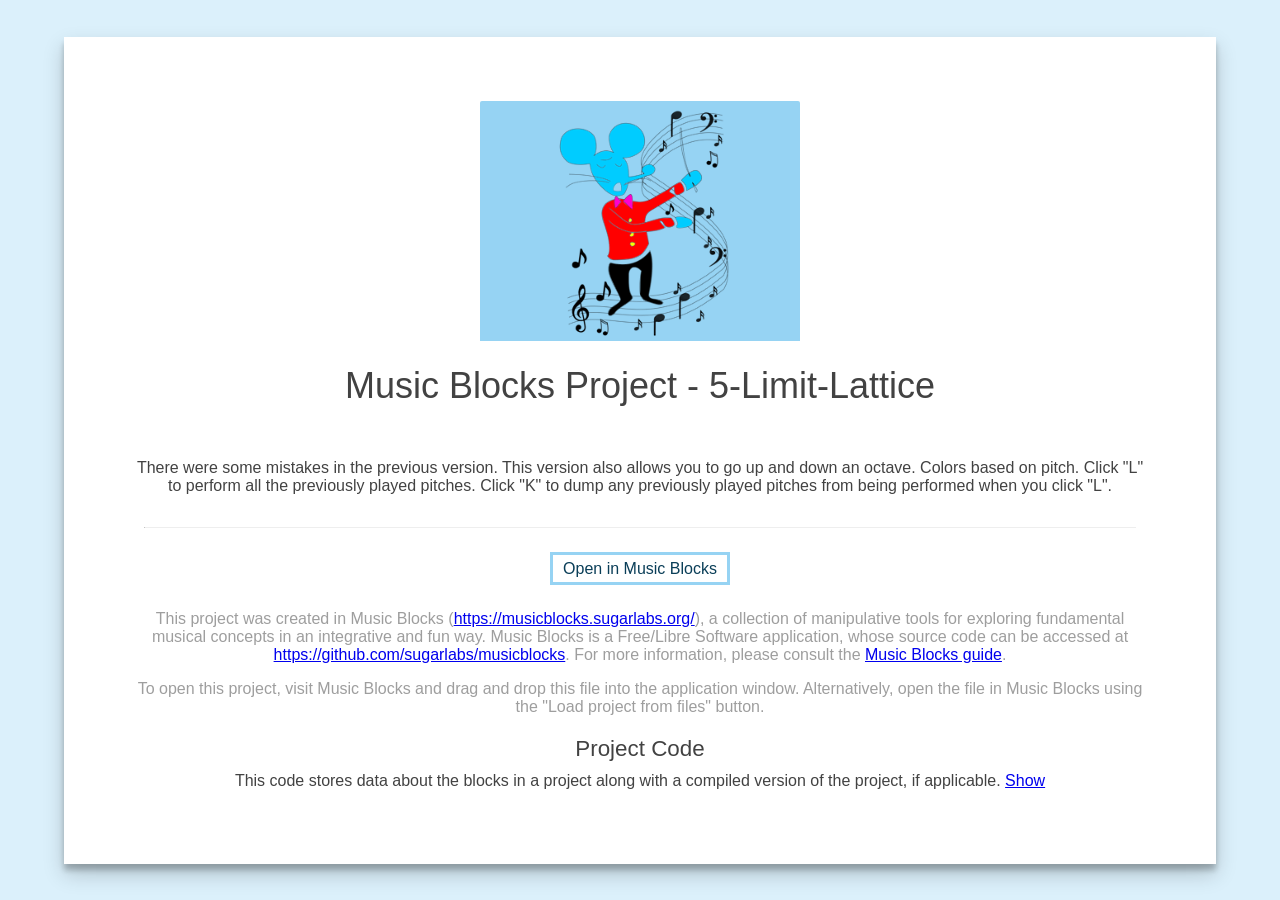
<file: examples/5-Limit-Lattice.html>
<!DOCTYPE html><html lang="en"><head> <meta charset="utf-8"> <meta http-equiv="X-UA-Compatible" content="IE=edge"> <meta name="description" content="There were some mistakes in the previous version. This version also allows you to go up and down an octave. Colors based on pitch. Click "L" to perform all the previously played pitches. Click "K" to dump any previously played pitches from being performed when you click "L"."> <meta name="viewport" content="width=device-width, initial-scale=1.0, minimum-scale=1.0"> <title>Improved Remix of 5 Limit Lattice</title> <meta property="og:site_name" content="Music Blocks"/> <meta property="og:type" content="website"/> <meta property="og:title" content="Music Blocks Project- Improved Remix of 5 Limit Lattice"/> <meta property="og:description" content="There were some mistakes in the previous version. This version also allows you to go up and down an octave. Colors based on pitch. Click "L" to perform all the previously played pitches. Click "K" to dump any previously played pitches from being performed when you click "L"."/> <style>body{background-color: #dbf0fb;}#main{background-color: white; padding: 5%; position: fixed; width: 80vw; height: max-content; margin: auto; top: 0; left: 0; bottom: 0; right: 0; display: flex; flex-direction: column; justify-content: center; text-align: center; color: #424242; box-shadow: 0 10px 20px rgba(0,0,0,0.19), 0 6px 6px rgba(0,0,0,0.23); font-family: "Roboto", "Helvetica","Arial",sans-serif;}h3{font-weight: 400; font-size: 36px; margin-top: 10px;}hr{border-top: 0px solid #ccc; margin: 1em;}.btn{border: solid; border-color: #96D3F3; padding: 5px 10px; line-height: 50px; color: #0a3e58; text-decoration: none;}.btn:hover{transition: 0.4s; -webkit-transition: 0.3s; -moz-transition: 0.3s; background-color: #96D3F3;}.code{word-break: break-all; height: 15vh; background: #f6f8fa; color: #494949; text-align: justify; margin-right: 10vw; margin-left: 10vw; padding: 16px; overflow: auto; line-height: 1.45; background-color: #f6f8fa; border-radius: 3px; font-family: "SFMono-Regular",Consolas,"Liberation Mono",Menlo,Courier,monospace;}.image{border-radius: 2px 2px 0 0; position: relative; background-color: #96D3F3;}.image-div{margin-bottom: 10px;}.moreinfo-div{margin-top: 20px;}h4{font-weight: 500; font-size: 1.4em; margin-top: 10px; margin-bottom: 10px;}.tbcode{margin-bottom: 10px;}</style></head><body> <div id="main"> <div class="image-div"><img class="image" id="project-image" src="[data-uri]"></div><h3 id="title">Music Blocks Project - Improved Remix of 5 Limit Lattice</h3> <p>There were some mistakes in the previous version. This version also allows you to go up and down an octave. Colors based on pitch. Click "L" to perform all the previously played pitches. Click "K" to dump any previously played pitches from being performed when you click "L".</p><hr> <div><a class="btn" href="https://musicblocks.sugarlabs.org/?id=1627484111323536">Open in Music Blocks</a><div style="color: #9E9E9E"><p>This project was created in Music Blocks (<a href="https://musicblocks.sugarlabs.org/" target="_blank" rel="noopener noreferrer">https://musicblocks.sugarlabs.org/</a>), a collection of manipulative tools for exploring fundamental musical concepts in an integrative and fun way. Music Blocks is a Free/Libre Software application, whose source code can be accessed at <a href="https://github.com/sugarlabs/musicblocks" target="_blank" rel="noopener noreferrer">https://github.com/sugarlabs/musicblocks</a>. For more information, please consult the <a href="https://github.com/sugarlabs/musicblocks/tree/master/guide" target="_blank" rel="noopener noreferrer">Music Blocks guide</a>.</p><p>To open this project, visit Music Blocks and drag and drop this file into the application window. Alternatively, open the file in Music Blocks using the "Load project from files" button.</p></div><div class="moreinfo-div"> <div class="tbcode"><h4>Project Code</h4>This code stores data about the blocks in a project along with a compiled version of the project, if applicable.   <a href="javascript:toggle();" id="showhide">Show</a></div> <div class="code">[[0,["start",{"id":1627409118629,"collapsed":false,"xcor":0,"ycor":0,"heading":0,"color":-10,"shade":50,"pensize":5,"grey":100}],97,456,[null,140,null]],[1,["storein2",{"value":"box1"}],111,625,[167,138,145]],[2,"toascii",874,219,[4,3]],[3,["keyboard",{"value":0}],970,219,[2]],[4,"switch",772,219,[114,2,5,6]],[5,"case",786,251,[4,10,14,7]],[6,"hidden",772,1038,[4,null]],[7,"case",786,346,[5,13,16,8]],[8,"case",786,441,[7,12,18,9]],[9,"case",786,536,[8,11,20,153]],[10,["text",{"value":"A"}],888,251,[5]],[11,["text",{"value":"X"}],888,536,[9]],[12,["text",{"value":"W"}],888,441,[8]],[13,["text",{"value":"D"}],888,346,[7]],[14,"dispatch",800,283,[5,15,null]],[15,["text",{"value":"left"}],894,283,[14]],[16,"dispatch",800,378,[7,17,null]],[17,["text",{"value":"right"}],894,378,[16]],[18,"dispatch",800,473,[8,19,null]],[19,["text",{"value":"up"}],894,473,[18]],[20,"dispatch",800,568,[9,21,null]],[21,["text",{"value":"down"}],894,568,[20]],[22,["action",{"collapsed":false}],1027,138,[null,23,24,null]],[23,["text",{"value":"left"}],1159,147,[22]],[24,"hidden",1041,179,[22,25]],[25,"setheading",1041,179,[24,26,46]],[26,["number",{"value":270}],1147,179,[25]],[27,["storein2",{"value":"box1"}],1041,243,[46,28,64]],[28,"multiply",1147,243,[27,29,30]],[29,["namedbox",{"value":"box1"}],1233,243,[28]],[30,"divide",1233,275,[28,31,32]],[31,["number",{"value":4}],1319,275,[30]],[32,["number",{"value":6}],1319,307,[30]],[33,"vspace",1041,307,[64,48]],[34,["action",{"collapsed":false}],1418,117,[null,35,36,null]],[35,["text",{"value":"right"}],1550,126,[34]],[36,"hidden",1432,158,[34,37]],[37,"setheading",1432,158,[36,38,112]],[38,["number",{"value":90}],1538,158,[37]],[39,["storein2",{"value":"box1"}],1432,222,[112,40,45]],[40,"multiply",1538,222,[39,41,42]],[41,["namedbox",{"value":"box1"}],1624,222,[40]],[42,"divide",1624,254,[40,43,44]],[43,["number",{"value":3}],1710,254,[42]],[44,["number",{"value":2}],1710,286,[42]],[45,"vspace",1432,254,[39,65]],[46,"forward",1041,211,[25,47,27]],[47,["number",{"value":100}],1120,211,[46]],[48,["newnote",{"collapsed":false}],1041,339,[33,49,52,54]],[49,"divide",1143,339,[48,50,51]],[50,["number",{"value":1}],1229,339,[49]],[51,["number",{"value":4}],1229,371,[49]],[52,"vspace",1055,371,[48,53]],[53,"hertz",1055,403,[52,55,null]],[54,"hidden",1041,465,[48,221]],[55,["namedbox",{"value":"box1"}],1129,403,[53]],[56,["newnote",{"collapsed":false}],1432,318,[65,57,60,63]],[57,"divide",1534,318,[56,58,59]],[58,["number",{"value":1}],1620,318,[57]],[59,["number",{"value":4}],1620,350,[57]],[60,"vspace",1446,350,[56,61]],[61,"hertz",1446,382,[60,62,null]],[62,["namedbox",{"value":"box1"}],1520,382,[61]],[63,"hidden",1432,444,[56,235]],[64,"vspace",1041,275,[27,33]],[65,"vspace",1432,286,[45,56]],[66,["action",{"collapsed":false}],1294,550,[null,67,68,null]],[67,["text",{"value":"up"}],1426,559,[66]],[68,"hidden",1308,591,[66,69]],[69,"setheading",1308,591,[68,70,71]],[70,["number",{"value":0}],1414,591,[69]],[71,"forward",1308,623,[69,72,73]],[72,["number",{"value":100}],1387,623,[71]],[73,["storein2",{"value":"box1"}],1308,655,[71,74,79]],[74,"multiply",1414,655,[73,75,76]],[75,["namedbox",{"value":"box1"}],1500,655,[74]],[76,"divide",1500,687,[74,77,78]],[77,["number",{"value":5}],1586,687,[76]],[78,["number",{"value":4}],1586,719,[76]],[79,"vspace",1308,687,[73,80]],[80,"vspace",1308,719,[79,81]],[81,["newnote",{"collapsed":false}],1308,751,[80,82,85,88]],[82,"divide",1410,751,[81,83,84]],[83,["number",{"value":1}],1496,751,[82]],[84,["number",{"value":4}],1496,783,[82]],[85,"vspace",1322,783,[81,86]],[86,"hertz",1322,815,[85,87,null]],[87,["namedbox",{"value":"box1"}],1396,815,[86]],[88,"hidden",1308,877,[81,237]],[89,["action",{"collapsed":false}],1620,358,[null,90,91,null]],[90,["text",{"value":"down"}],1752,367,[89]],[91,"hidden",1634,399,[89,92]],[92,"setheading",1634,399,[91,93,94]],[93,["number",{"value":180}],1740,399,[92]],[94,"forward",1634,431,[92,95,96]],[95,["number",{"value":100}],1713,431,[94]],[96,["storein2",{"value":"box1"}],1634,463,[94,97,102]],[97,"multiply",1740,463,[96,98,99]],[98,["namedbox",{"value":"box1"}],1826,463,[97]],[99,"divide",1826,495,[97,100,101]],[100,["number",{"value":8}],1912,495,[99]],[101,["number",{"value":10}],1912,527,[99]],[102,"vspace",1634,495,[96,103]],[103,"vspace",1634,527,[102,104]],[104,["newnote",{"collapsed":false}],1634,559,[103,105,108,111]],[105,"divide",1736,559,[104,106,107]],[106,["number",{"value":1}],1822,559,[105]],[107,["number",{"value":4}],1822,591,[105]],[108,"vspace",1648,591,[104,109]],[109,"hertz",1648,623,[108,110,null]],[110,["namedbox",{"value":"box1"}],1722,623,[109]],[111,"hidden",1634,685,[104,233]],[112,"forward",1432,190,[37,113,39]],[113,["number",{"value":100}],1511,190,[112]],[114,"forever",758,187,[130,4,null]],[115,["start",{"id":1627411912482,"collapsed":false,"xcor":0,"ycor":0,"heading":0,"color":-10,"shade":50,"pensize":5,"grey":100}],744,114,[null,130,null]],[116,"listen",111,783,[152,117,118,119]],[117,["text",{"value":"left"}],185,783,[116]],[118,["text",{"value":"left"}],185,815,[116]],[119,"listen",111,846,[116,120,121,122]],[120,["text",{"value":"right"}],185,846,[119]],[121,["text",{"value":"right"}],185,878,[119]],[122,"listen",111,909,[119,123,124,125]],[123,["text",{"value":"up"}],185,909,[122]],[124,["text",{"value":"up"}],185,941,[122]],[125,"listen",111,972,[122,126,127,208]],[126,["text",{"value":"down"}],185,972,[125]],[127,["text",{"value":"down"}],185,1004,[125]],[128,"setturtlename2",111,529,[140,129,170]],[129,["text",{"value":"Mr. Mouse"}],201,529,[128]],[130,"setturtlename2",758,155,[115,131,114]],[131,["text",{"value":"Keyboard"}],848,155,[130]],[132,["notename",{"value":"C"}],482,344,[null]],[133,["outputtools",{"value":"pitch in hertz"}],444,259,[137,260]],[134,"print",194,227,[144,136,217]],[135,["namedbox",{"value":"box1"}],444,227,[137]],[136,"float2string",268,227,[134,137]],[137,"divide",358,227,[136,135,133]],[138,["outputtools",{"value":"pitch in hertz"}],217,625,[1,169]],[139,["notename",{"value":"C"}],440,549,[null]],[140,"everybeatdo",111,497,[0,141,128]],[141,["text",{"value":"action"}],251,497,[140]],[142,["action",{"collapsed":false}],180,186,[null,143,144,null]],[143,["text",{"value":"action"}],312,195,[142]],[144,"hidden",194,227,[142,134]],[145,["newnote",{"collapsed":false}],111,657,[1,146,149,152]],[146,"divide",213,657,[145,147,148]],[147,["number",{"value":1}],299,657,[146]],[148,["number",{"value":4}],299,689,[146]],[149,"vspace",125,689,[145,150]],[150,"hertz",125,721,[149,151,null]],[151,["namedbox",{"value":"box1"}],199,721,[150]],[152,"hidden",111,783,[145,116]],[153,"case",786,631,[9,154,155,157]],[154,["text",{"value":"O"}],888,631,[153]],[155,"dispatch",800,663,[153,156,null]],[156,["text",{"value":"octave-up"}],894,663,[155]],[157,"case",786,726,[153,158,159,239]],[158,["text",{"value":"P"}],888,726,[157]],[159,"dispatch",800,758,[157,160,null]],[160,["text",{"value":"octave-down"}],894,758,[159]],[161,["action",{"collapsed":true}],464,129,[null,162,163,null]],[162,["text",{"value":"octave-up"}],596,138,[161]],[163,"hidden",478,170,[161,204]],[164,["action",{"collapsed":true}],368,395,[null,165,166,null]],[165,["text",{"value":"octave-down"}],500,404,[164]],[166,"hidden",382,436,[164,206]],[167,"input",111,593,[170,168,1]],[168,["text",{"value":"Input a value"}],185,593,[167]],[169,["inputvalue",{"value":"D"}],378,625,[138]],[170,"print",111,561,[128,171,167]],[171,["text",{"value":"Choose Your Starting Pitch as a Letter"}],185,561,[170]],[172,["storein2",{"value":"box1"}],478,202,[204,173,178]],[173,"multiply",584,202,[172,174,175]],[174,["namedbox",{"value":"box1"}],670,202,[173]],[175,"divide",670,234,[173,176,177]],[176,["number",{"value":2}],756,234,[175]],[177,["number",{"value":1}],756,266,[175]],[178,"vspace",478,234,[172,179]],[179,"vspace",478,266,[178,180]],[180,["newnote",{"collapsed":false}],478,298,[179,181,184,187]],[181,"divide",580,298,[180,182,183]],[182,["number",{"value":1}],666,298,[181]],[183,["number",{"value":4}],666,330,[181]],[184,"vspace",492,330,[180,185]],[185,"hertz",492,362,[184,186,null]],[186,["namedbox",{"value":"box1"}],566,362,[185]],[187,"hidden",478,424,[180,null]],[188,["storein2",{"value":"box1"}],382,468,[206,189,194]],[189,"multiply",488,468,[188,190,191]],[190,["namedbox",{"value":"box1"}],574,468,[189]],[191,"divide",574,500,[189,192,193]],[192,["number",{"value":1}],660,500,[191]],[193,["number",{"value":2}],660,532,[191]],[194,"vspace",382,500,[188,195]],[195,"vspace",382,532,[194,196]],[196,["newnote",{"collapsed":false}],382,564,[195,197,200,203]],[197,"divide",484,564,[196,198,199]],[198,["number",{"value":1}],570,564,[197]],[199,["number",{"value":4}],570,596,[197]],[200,"vspace",396,596,[196,201]],[201,"hertz",396,628,[200,202,null]],[202,["namedbox",{"value":"box1"}],470,628,[201]],[203,"hidden",382,690,[196,null]],[204,"right",478,170,[163,205,172]],[205,["number",{"value":360}],552,170,[204]],[206,"left",382,436,[166,207,188]],[207,["number",{"value":360}],456,436,[206]],[208,"listen",111,1035,[125,209,210,211]],[209,["text",{"value":"octave-up"}],185,1035,[208]],[210,["text",{"value":"octave-up"}],185,1067,[208]],[211,"listen",111,1098,[208,212,213,253]],[212,["text",{"value":"octave-down"}],185,1098,[211]],[213,["text",{"value":"octave-down"}],185,1130,[211]],[214,"setcolor",194,291,[217,215,218]],[215,["outputtools",{"value":"pitch to color"}],279,291,[214,216]],[216,["currentpitch",{"value":367.0809598967601}],440,291,[215]],[217,"vspace",194,259,[134,214]],[218,"arc",194,323,[214,219,220,262]],[219,["number",{"value":360}],268,323,[218]],[220,["number",{"value":25}],268,355,[218]],[221,"push",1041,465,[54,232,null]],[222,["heapLength",{"value":0}],560,943,[231]],[223,["pop",{"value":550.6214398451401}],546,975,[229]],[224,["newnote",{"collapsed":false}],444,879,[249,225,228,230]],[225,"divide",546,879,[224,226,227]],[226,["number",{"value":1}],632,879,[225]],[227,["number",{"value":2}],632,911,[225]],[228,"vspace",458,911,[224,231]],[229,"hertz",472,975,[231,223,null]],[230,"hidden",444,1068,[224,null]],[231,"repeat",458,943,[228,222,229,null]],[232,["namedbox",{"value":"box1"}],1115,465,[221]],[233,"push",1634,685,[111,234,null]],[234,["namedbox",{"value":"box1"}],1708,685,[233]],[235,"push",1432,444,[63,236,null]],[236,["namedbox",{"value":"box1"}],1506,444,[235]],[237,"push",1308,877,[88,238,null]],[238,["namedbox",{"value":"box1"}],1382,877,[237]],[239,"case",786,821,[157,241,243,240]],[240,"case",786,916,[239,242,245,null]],[241,["text",{"value":"K"}],888,821,[239]],[242,["text",{"value":"L"}],888,916,[240]],[243,"dispatch",800,853,[239,244,null]],[244,["text",{"value":"dump"}],894,853,[243]],[245,"dispatch",800,948,[240,246,null]],[246,["text",{"value":"perform"}],894,948,[245]],[247,["action",{"collapsed":false}],430,838,[null,248,249,null]],[248,["text",{"value":"perform"}],562,847,[247]],[249,"hidden",444,879,[247,224]],[250,["action",{"collapsed":false}],456,687,[null,251,252,null]],[251,["text",{"value":"dump"}],588,696,[250]],[252,"hidden",470,728,[250,259]],[253,"listen",111,1161,[211,254,255,256]],[254,["text",{"value":"dump"}],185,1161,[253]],[255,["text",{"value":"dump"}],185,1193,[253]],[256,"listen",111,1224,[253,257,258,null]],[257,["text",{"value":"perform"}],185,1224,[256]],[258,["text",{"value":"perform"}],185,1256,[256]],[259,"emptyHeap",470,728,[252,null]],[260,["inputvalue",{"value":"D"}],605,259,[133]],[261,["heap",{"value":"[]"}],268,386,[262]],[262,"print",194,386,[218,261,null]]]</div></div></div></div><script type="text/javascript">function toggle(){if (document.getElementsByClassName("code")[0].style.display=="none"){document.getElementsByClassName("code")[0].style.display="flex";document.getElementById("showhide").textContent = "Hide";} else {document.getElementsByClassName("code")[0].style.display="none";document.getElementById("showhide").textContent = "Show";}} var name=decodeURIComponent(window.location.pathname.split("/").pop().slice(0, -5)); var prefix="Music Blocks Project - "; var title=prefix+name; document.querySelector('meta[property="og:title"]').content=title; document.title=name; document.getElementById("title").textContent=title; document.getElementsByClassName("code")[0].style.display = "none";</script></body></html>
</file>
